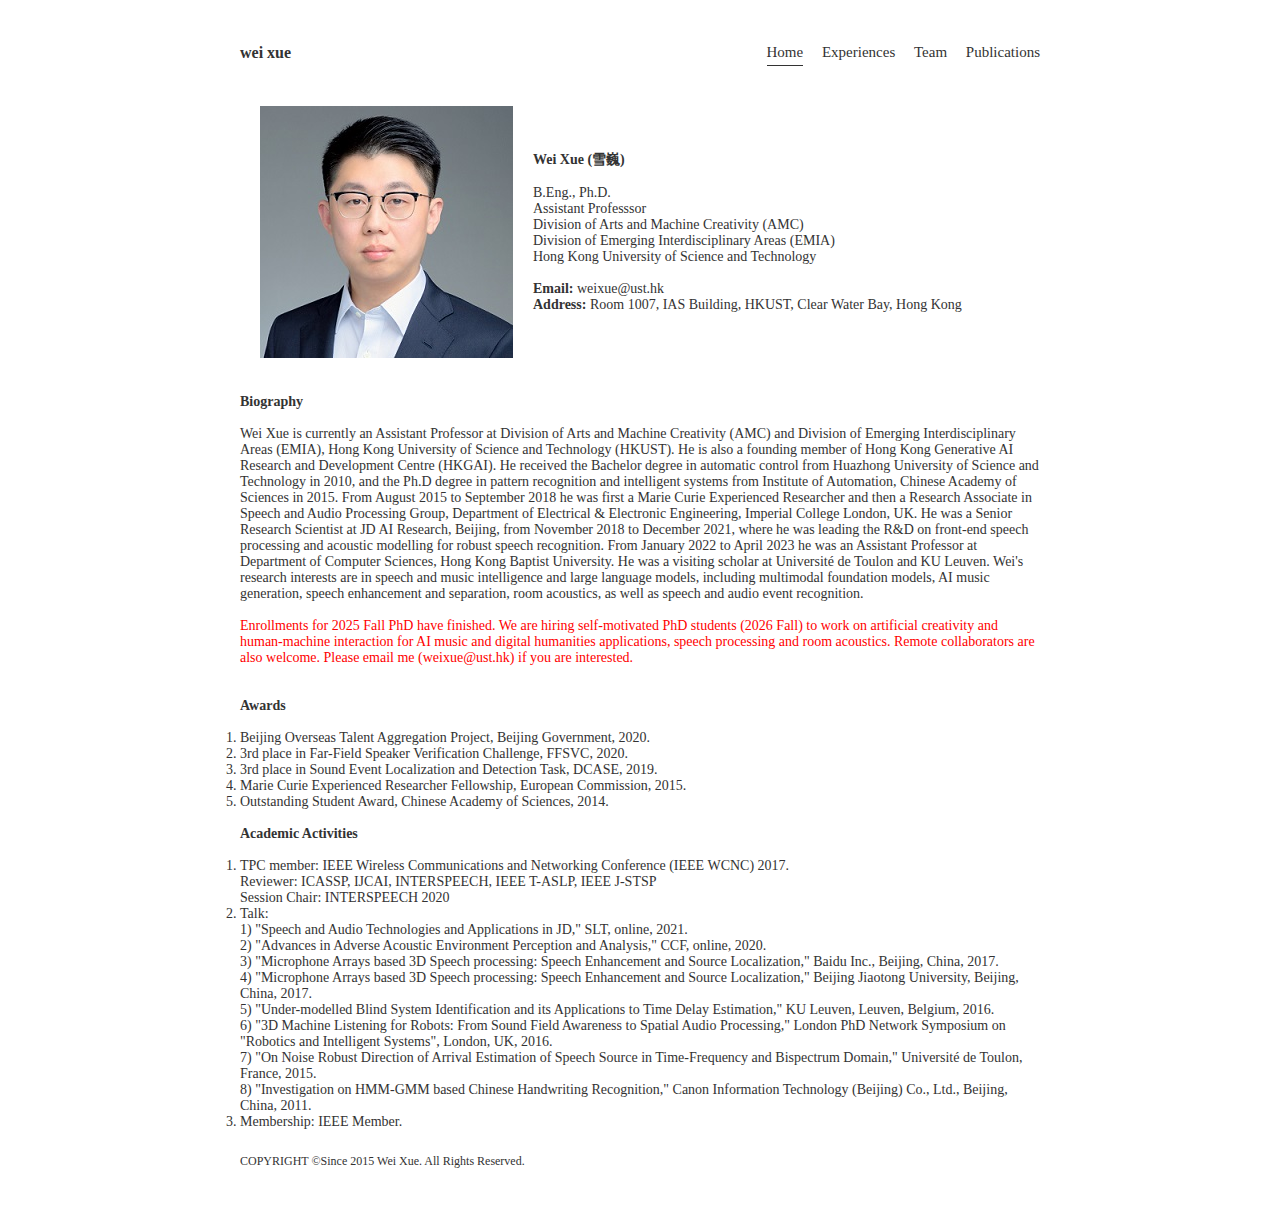
<file: index.htm>
﻿<!doctype html>
<!--[if lt IE 7 ]> <html lang="en" class="no-js ie6"> <![endif]-->
<!--[if IE 7 ]>  	<html lang="en" class="no-js ie7"> <![endif]-->
<!--[if IE 8 ]>  	<html lang="en" class="no-js ie8"> <![endif]-->
<!--[if IE 9 ]>  	<html lang="en" class="no-js ie9"> <![endif]-->
<!--[if (gt IE 9)|!(IE)]><!--><html lang="en" class="no-js">
<!--<![endif]-->
<head>
		<meta charset="utf-8" />
	<meta http-equiv="X-UA-Compatible" content="IE=edge,chrome=1" />

	
	<meta name="keywords" content="" />
	<meta name="description" content="" />
	<meta name="author" content="Little Red Letter" />
	<meta name="copyright" content="2015" />
	<meta name="rating" content="General" />
	<meta name="viewport" content="width=device-width; initial-scale=1.0; maximum-scale=1.0; user-scalable=0;">	
	
	
	<title>Home | Wei Xue</title>
	
	<link rel="stylesheet" href="jquery.fancybox.css" tppabs="http://www.wei-xue.com/assets/scripts/fancybox/jquery.fancybox.css" />

	<link rel="stylesheet" href="wxue.css" tppabs="http://www.wei-xue.com/assets/css/wxue.css" />
	<!--[if IE ]><link rel="stylesheet" href="ie.css" tppabs="http://www.wei-xue.com/assets/css/ie.css" /><![endif]-->

	<link rel="shortcut icon" href="http://www.wei-xue.com/assets/img/favicon.ico">
	<link rel="apple-touch-icon-precomposed" href="http://www.wei-xue.com/assets/img/apple-touch-icon.png">

	<script src="modernizr.custom.js" tppabs="http://www.wei-xue.com/assets/scripts/lib/modernizr.custom.js"></script></head>
<body>


	<!-- Google Tag Manager -->
	<noscript><iframe src="//www.googletagmanager.com/ns.html?id=GTM-MVPJJG"
	height="0" width="0" style="display:none;visibility:hidden"></iframe></noscript>
	<script>(function(w,d,s,l,i){w[l]=w[l]||[];w[l].push({'gtm.start':
	new Date().getTime(),event:'gtm.js'});var f=d.getElementsByTagName(s)[0],
	j=d.createElement(s),dl=l!='dataLayer'?'&l='+l:'';j.async=true;j.src=
	'//www.googletagmanager.com/gtm.js?id='+i+dl;f.parentNode.insertBefore(j,f);
	})(window,document,'script','dataLayer','GTM-MVPJJG');</script>
	<!-- End Google Tag Manager -->

	<div id="container">

		<header id="header" class="clear">
			<h1 id="title"><a href="index.htm" tppabs="http://www.wei-xue.com/" title="Wei Xue">Wei Xue</a></h1>
			<nav id="nav" class="nav">
				<ul>
					<li><a href="index.htm" tppabs="http://www.wei-xue.com/" class="on">Home</a></li>
					<li><a href="index-0.htm" tppabs="http://www.wei-xue.com/experiences/" class="">Experiences</a></li>
					<li><a href="index-team.htm" tppabs="http://www.wei-xue.com/team/" class="">Team</a></li>
					<!-- <li><a href="index-1.htm" tppabs="http://www.wei-xue.com/publications/" class="">Publications</a></li> -->
					<li><a href="https://scholar.google.com/citations?view_op=list_works&hl=en&hl=en&user=77lSoywAAAAJ&sortby=pubdate" tppabs="http://www.wei-xue.com/publications/" class="">Publications</a></li>

					<!-- <li><a href="index-2.htm" tppabs="http://www.wei-xue.com/resources/" class="">Resources</a></li> -->
					<!-- <li><a href="index-3.htm" tppabs="http://www.wei-xue.com/contact/" class="">Contact</a></li> -->
				</ul>
			</nav>
		</header>
<!-- //End: Header -->


		<div id="main">
			<div class="container">
				<div class="image">
				  <img src="IMG_28512.jpg">
				</div>
				<div class="text-box">
					<h1>Wei Xue (雪巍)</h1><br>
					B.Eng., Ph.D. <br>
					Assistant Professsor <br>
					Division of Arts and Machine Creativity (AMC) <br>
					Division of Emerging Interdisciplinary Areas (EMIA) <br>
					Hong Kong University of Science and Technology <br><br>
					<strong>Email:</strong> weixue@ust.hk <br>
					<strong>Address:</strong> Room 1007, IAS Building, HKUST, Clear Water Bay, Hong Kong<br>
				</div>
			  </div>
		
<br>

<h1>Biography</h1>
<br>
Wei Xue is currently an Assistant Professor at Division of Arts and Machine Creativity (AMC) and Division of Emerging Interdisciplinary Areas (EMIA), Hong Kong University of Science and Technology (HKUST). He is also a founding member of Hong Kong Generative AI Research and Development Centre (HKGAI). He received the Bachelor degree in automatic control from Huazhong University of Science and Technology in 2010, and the Ph.D degree in pattern recognition and intelligent systems from Institute of Automation, Chinese Academy of Sciences in 2015. From August 2015 to September 2018 he was first a Marie Curie Experienced Researcher and then a Research Associate in Speech and Audio Processing Group, Department of Electrical & Electronic Engineering, Imperial College London, UK. He was a Senior Research Scientist at JD AI Research, Beijing, from November 2018 to December 2021, where he was leading the R&D on front-end speech processing and acoustic modelling for robust speech recognition. From January 2022 to April 2023 he was an Assistant Professor at Department of Computer Sciences, Hong Kong Baptist University. He was a visiting scholar at Université de Toulon and KU Leuven. Wei's research interests are in speech and music intelligence and large language models, including multimodal foundation models, AI music generation, speech enhancement and separation, room acoustics, as well as speech and audio event recognition. 
<!-- He is now leading the research on audio foundation models in the key projects of art tech and generative AI in Hong Kong. -->
<br><br>


<!-- <s><font color="red"> Enrollments for 2025 Fall PhD have finished. We are hiring self-motivated PhD students (2026 Fall) to work on artificial creativity and human-machine interaction for AI music and digital humanities applications, speech processing and room acoustics. Remote collaborators are also welcome. Please email me (weixue@ust.hk) if you are interested.</font></s> -->
<font color="red"> Enrollments for 2025 Fall PhD have finished. We are hiring self-motivated PhD students (2026 Fall) to work on artificial creativity and human-machine interaction for AI music and digital humanities applications, speech processing and room acoustics. Remote collaborators are also welcome. Please email me (weixue@ust.hk) if you are interested.</font>
<!-- <font color="red"> We are hiring self-motivated PhD students (2026 Fall) and RAs (anytime) to work on l language large models. Strong publications or industry working experiences on text LLMs are required. Remote collaborators are also welcome. Please email me (weixue@ust.hk) if you are interested. Due to the large amount of emails, I may not be able to reply to all of them. I apologize for any inconvenience this may cause.</font> -->
<br><br>
<!-- Due to the large amount of emails, I may not be able to reply to all of them. I apologize for any inconvenience this may cause. The PhD/RA vacancies for 2024Fall and 2025 Spring/Fall enrollments have been provisionally filled. Postdoc and Algorithm Engineer positions are still open.<br><br> -->
<!-- <br><br> -->


<br>
<h1>Awards</h1>
<ol>
<br><li>
Beijing Overseas Talent Aggregation Project, Beijing Government, 2020.
<br><li>
3rd place in Far-Field Speaker Verification Challenge, FFSVC, 2020.
<br><li>
3rd place in Sound Event Localization and Detection Task, DCASE, 2019.
<br><li>
Marie Curie Experienced Researcher Fellowship, European Commission, 2015.
<br><li>
Outstanding Student Award, Chinese Academy of Sciences, 2014.
<!-- <br><li>
ISCA Student Travel Grant for InterSpeech2013, International Speech Communication Association, 2013.
<br><li>
Outstanding Graduate Award, HuaZhong University of Science and Technology, 2010.
<br><li>
Undergraduate Research Award, HuaZhong University of Science and Technology, 2009. -->
</ol>
<br>
<h1>Academic Activities</h1>
<ol>
<br><li>
TPC member: IEEE Wireless Communications and Networking Conference (IEEE WCNC) 2017.<br>
Reviewer:  ICASSP, IJCAI, INTERSPEECH, IEEE T-ASLP, IEEE J-STSP<br>
Session Chair: INTERSPEECH 2020
<br><li>
Talk: <br>
1) "Speech and Audio Technologies and Applications in JD," SLT, online, 2021.<br>
2) "Advances in Adverse Acoustic Environment Perception and Analysis," CCF, online, 2020.<br>
3) "Microphone Arrays based 3D Speech processing: Speech Enhancement and Source Localization," Baidu Inc., Beijing, China, 2017.<br>
4) "Microphone Arrays based 3D Speech processing: Speech Enhancement and Source Localization," Beijing Jiaotong University, Beijing, China, 2017.<br>
5) "Under-modelled Blind System Identification and its Applications to Time Delay Estimation," KU Leuven, Leuven, Belgium, 2016.<br>
6) "3D Machine Listening for Robots: From Sound Field Awareness to Spatial Audio Processing," London PhD Network Symposium on "Robotics and Intelligent Systems", London, UK, 2016.<br>
7) "On Noise Robust Direction of Arrival Estimation of Speech Source in Time-Frequency and Bispectrum Domain," Université de Toulon, France, 2015.<br>
8) "Investigation on HMM-GMM based Chinese Handwriting Recognition," Canon Information Technology (Beijing) Co., Ltd., Beijing, China, 2011. <br>
<li>
Membership: IEEE Member. 
		</div>
		<!-- //End: Main -->
		<div id="push-footer"></div>
	</div>
	<!-- //End: Container -->
	<footer id="footer" class="clear">
		<p>COPYRIGHT &copy;Since 2015 Wei Xue. All Rights Reserved.</p>
	</footer>
	<!-- //End: Footer -->
	
	<script src="jquery.min.js" tppabs="https://ajax.googleapis.com/ajax/libs/jquery/1.8.2/jquery.min.js"></script>

	<script type="text/javascript">
	if (typeof jQuery == 'undefined') {
		document.write(unescape("%3Cscript src='jquery.js'/*tpa=http://www.wei-xue.com/assets/scripts/lib/jquery.js*/%3E%3C/script%3E"));
	}
	</script>

	<script src="jquery.flexslider-min.js" tppabs="http://www.wei-xue.com/assets/scripts/lib/flexslider/jquery.flexslider-min.js"></script>

	<script src="script.js" tppabs="http://www.wei-xue.com/assets/scripts/script.js"></script>

	<div class="container">
		<div class="clustrmaps-widget" id="clustrmaps-widget">
			<script type="text/javascript" id="clustrmaps" src="//clustrmaps.com/map_v2.js?d=y59NNQvpzu3KviGJynTHVk3UQwbXq9XK_8s1i4Lxr6M&cl=ffffff&w=a"></script>
		</div>
	</div>

</body>
</html>
</file>
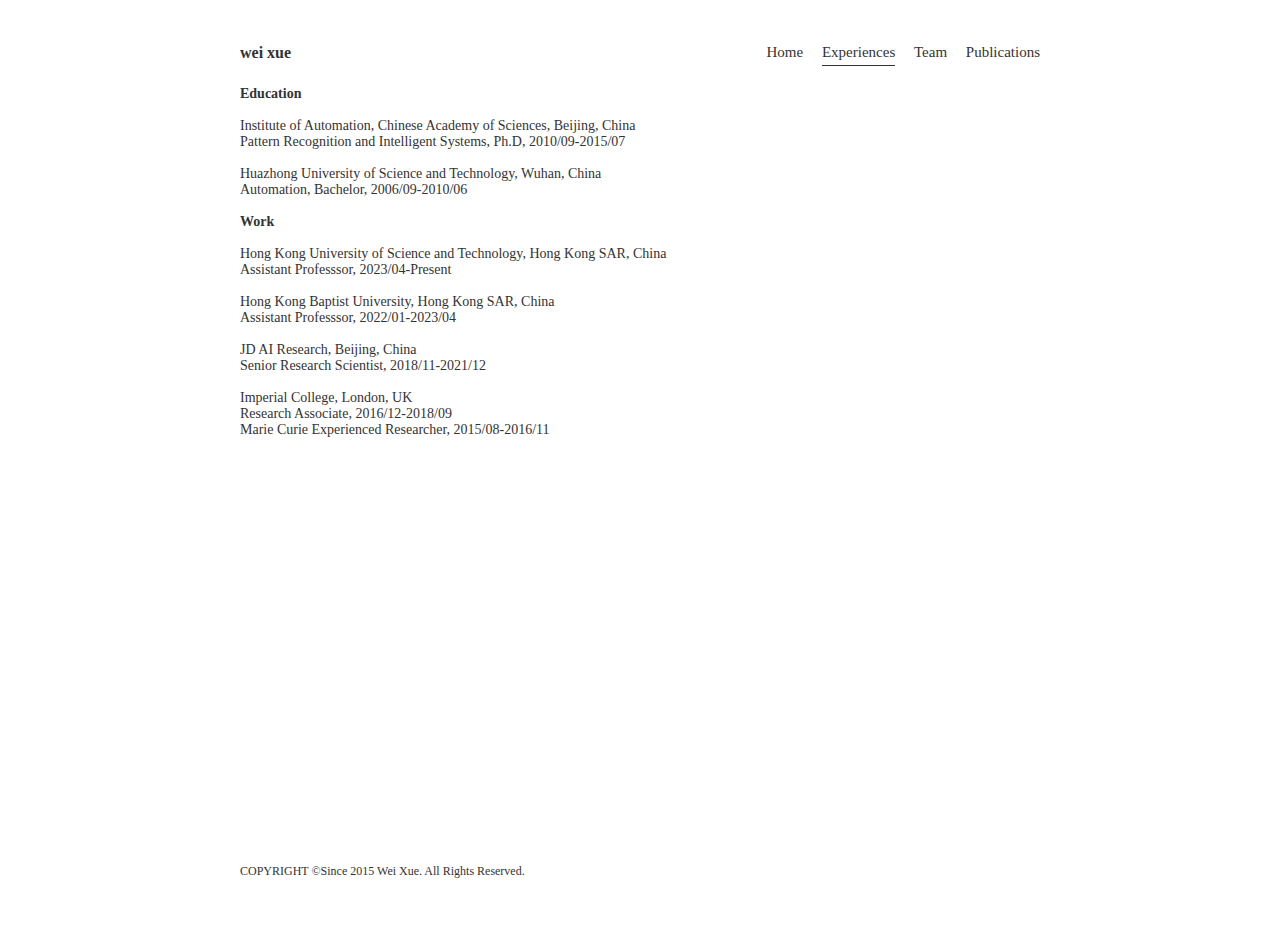
<file: index-0.htm>
<!doctype html>
<!--[if lt IE 7 ]> <html lang="en" class="no-js ie6"> <![endif]-->
<!--[if IE 7 ]>  	<html lang="en" class="no-js ie7"> <![endif]-->
<!--[if IE 8 ]>  	<html lang="en" class="no-js ie8"> <![endif]-->
<!--[if IE 9 ]>  	<html lang="en" class="no-js ie9"> <![endif]-->
<!--[if (gt IE 9)|!(IE)]><!--><html lang="en" class="no-js">
<!--<![endif]-->
<head>
		<meta charset="utf-8" />
	<meta http-equiv="X-UA-Compatible" content="IE=edge,chrome=1" />

	
	<meta name="keywords" content="" />
	<meta name="description" content="" />
	<meta name="author" content="Wei Xue" />
	<meta name="copyright" content="2015" />
	<meta name="rating" content="General" />
	<meta name="viewport" content="width=device-width; initial-scale=1.0; maximum-scale=1.0; user-scalable=0;">	
	
	
	<title>Experiences | Wei Xue</title>
	
	<link rel="stylesheet" href="jquery.fancybox.css" tppabs="http://www.wei-xue.com/assets/scripts/fancybox/jquery.fancybox.css" />

	<link rel="stylesheet" href="wxue.css" tppabs="http://www.wei-xue.com/assets/css/wxue.css" />
	<!--[if IE ]><link rel="stylesheet" href="ie.css" tppabs="http://www.wei-xue.com/assets/css/ie.css" /><![endif]-->

	<link rel="shortcut icon" href="http://www.wei-xue.com/assets/img/favicon.ico">
	<link rel="apple-touch-icon-precomposed" href="http://www.wei-xue.com/assets/img/apple-touch-icon.png">

	<script src="modernizr.custom.js" tppabs="http://www.wei-xue.com/assets/scripts/lib/modernizr.custom.js"></script></head>
<body>

	<!-- Google Tag Manager -->
	<noscript><iframe src="//www.googletagmanager.com/ns.html?id=GTM-MVPJJG"
	height="0" width="0" style="display:none;visibility:hidden"></iframe></noscript>
	<script>(function(w,d,s,l,i){w[l]=w[l]||[];w[l].push({'gtm.start':
	new Date().getTime(),event:'gtm.js'});var f=d.getElementsByTagName(s)[0],
	j=d.createElement(s),dl=l!='dataLayer'?'&l='+l:'';j.async=true;j.src=
	'//www.googletagmanager.com/gtm.js?id='+i+dl;f.parentNode.insertBefore(j,f);
	})(window,document,'script','dataLayer','GTM-MVPJJG');</script>
	<!-- End Google Tag Manager -->

	<div id="container">

		<header id="header" class="clear">
			<h1 id="title"><a href="index.htm" tppabs="http://www.wei-xue.com/" title="Wei Xue">Wei Xue</a></h1>
			<nav id="nav" class="nav">
				<ul>
					<li><a href="index.htm" tppabs="http://www.wei-xue.com/" class="">Home</a></li>
					<li><a href="index-0.htm" tppabs="http://www.wei-xue.com/experiences/" class="on">Experiences</a></li>
					<li><a href="index-team.htm" tppabs="http://www.wei-xue.com/team/" class="">Team</a></li>
					<!-- <li><a href="index-1.htm" tppabs="http://www.wei-xue.com/publications/" class="">Publications</a></li> -->
					<li><a href="https://scholar.google.com/citations?view_op=list_works&hl=en&hl=en&user=77lSoywAAAAJ&sortby=pubdate" tppabs="http://www.wei-xue.com/publications/" class="">Publications</a></li>

					<!-- <li><a href="index-2.htm" tppabs="http://www.wei-xue.com/resources/" class="">Resources</a></li> -->
					<!-- <li><a href="index-3.htm" tppabs="http://www.wei-xue.com/contact/" class="">Contact</a></li> -->
				</ul>
			</nav>
		</header>
		<!-- //End: Header -->

		<div id="main">
			<h1>Education</h1>
<br>
Institute of Automation, Chinese Academy of Sciences, Beijing, China<br>
Pattern Recognition and Intelligent Systems, Ph.D, 2010/09-2015/07
<br>
<br>
Huazhong University of Science and Technology, Wuhan, China<br>
Automation, Bachelor, 2006/09-2010/06
<br>
<br>
<h1>Work</h1><br>
Hong Kong University of Science and Technology, Hong Kong SAR, China<br>
Assistant Professsor, 2023/04-Present<br><br>
Hong Kong Baptist University, Hong Kong SAR, China<br>
Assistant Professsor, 2022/01-2023/04<br><br>
JD AI Research, Beijing, China<br>
Senior Research Scientist, 2018/11-2021/12<br><br>
Imperial College, London, UK<br>
Research Associate, 2016/12-2018/09<br>
<!-- Imperial College, London, UK<br> -->
Marie Curie Experienced Researcher, 2015/08-2016/11<br>
</div>
		<!-- //End: Main -->

		<div id="push-footer"></div>
	</div>
	<!-- //End: Container -->
	<footer id="footer" class="clear">
		<p>COPYRIGHT &copy;Since 2015 Wei Xue. All Rights Reserved.</p>
	</footer>
	<!-- //End: Footer -->
	
	<script src="jquery.min.js" tppabs="https://ajax.googleapis.com/ajax/libs/jquery/1.8.2/jquery.min.js"></script>

	<script type="text/javascript">
	if (typeof jQuery == 'undefined') {
		document.write(unescape("%3Cscript src='jquery.js'/*tpa=http://www.wei-xue.com/assets/scripts/lib/jquery.js*/%3E%3C/script%3E"));
	}
	</script>

	
	<script src="script.js" tppabs="http://www.wei-xue.com/assets/scripts/script.js"></script>

	<div class="container">
		<div class="clustrmaps-widget" id="clustrmaps-widget">
			<script type="text/javascript" id="clustrmaps" src="//clustrmaps.com/map_v2.js?d=y59NNQvpzu3KviGJynTHVk3UQwbXq9XK_8s1i4Lxr6M&cl=ffffff&w=a"></script>
		</div>
	</div>
</body>
</html>
</file>
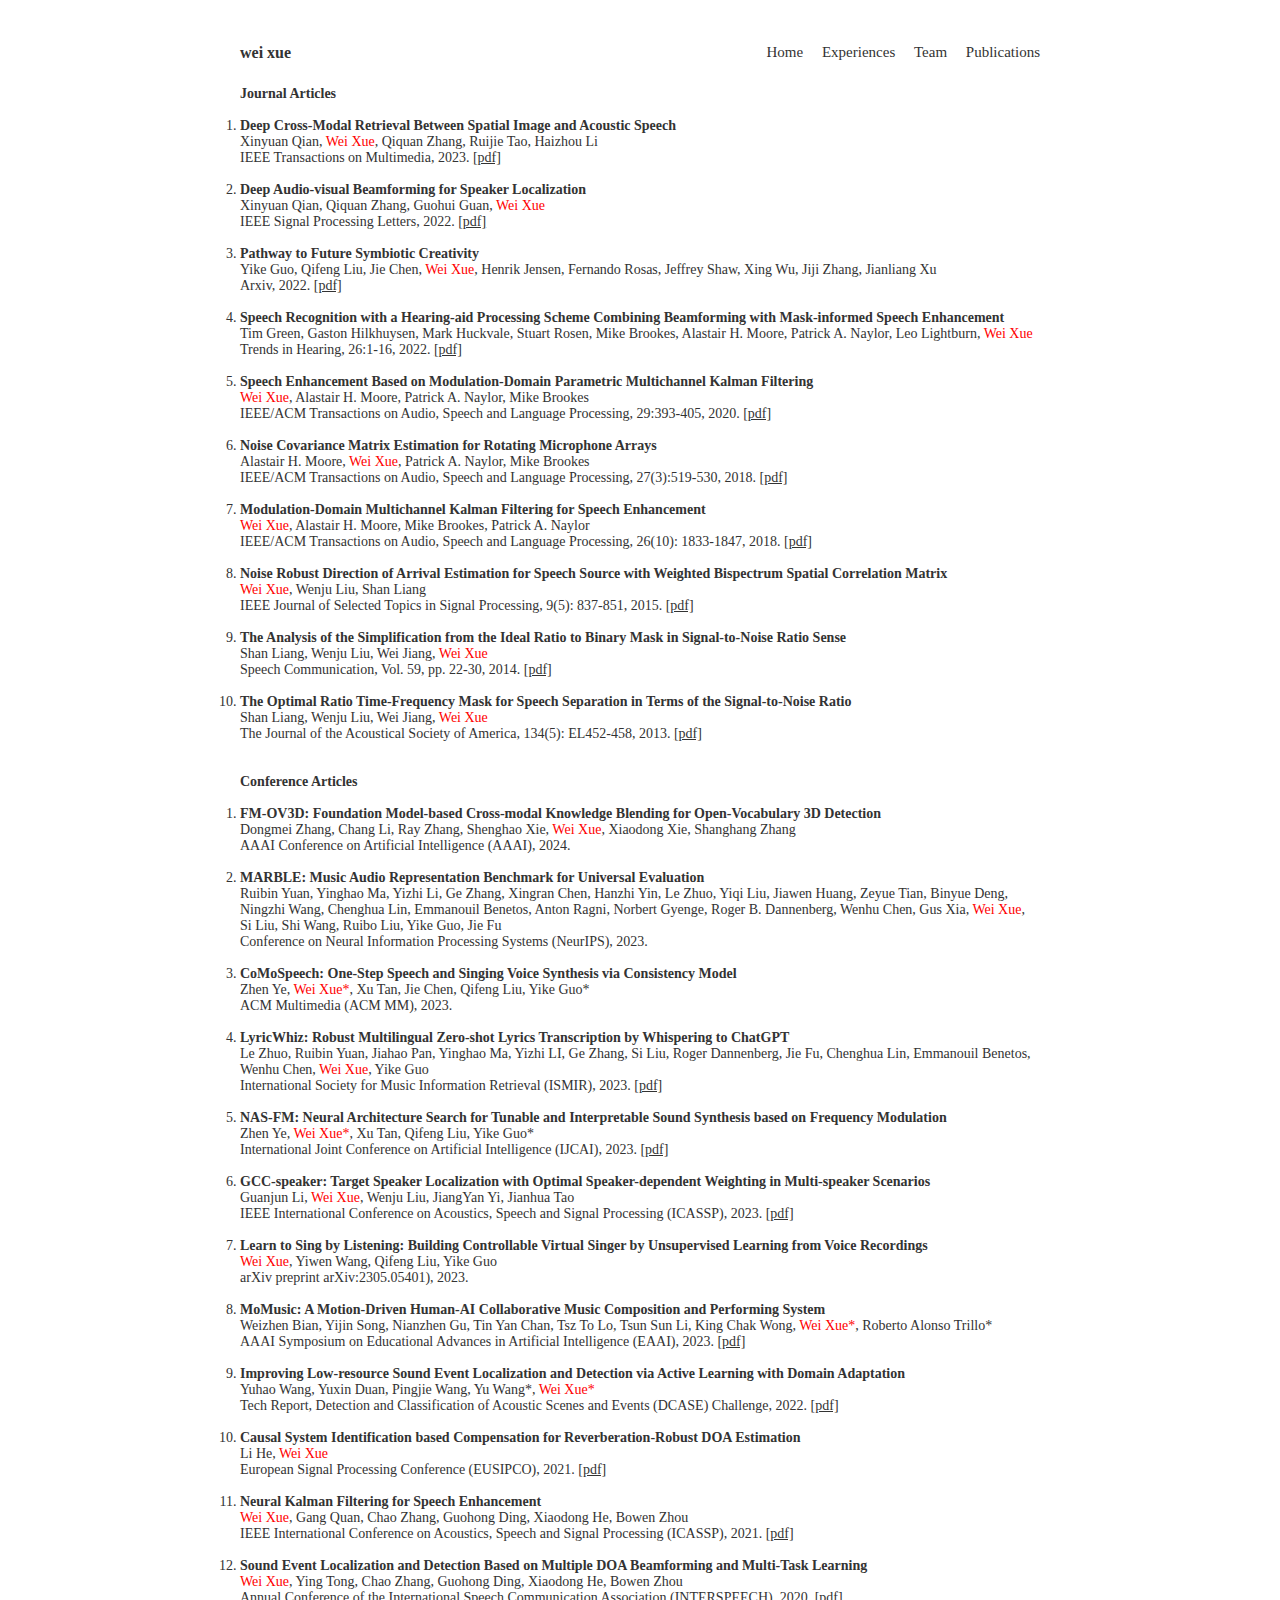
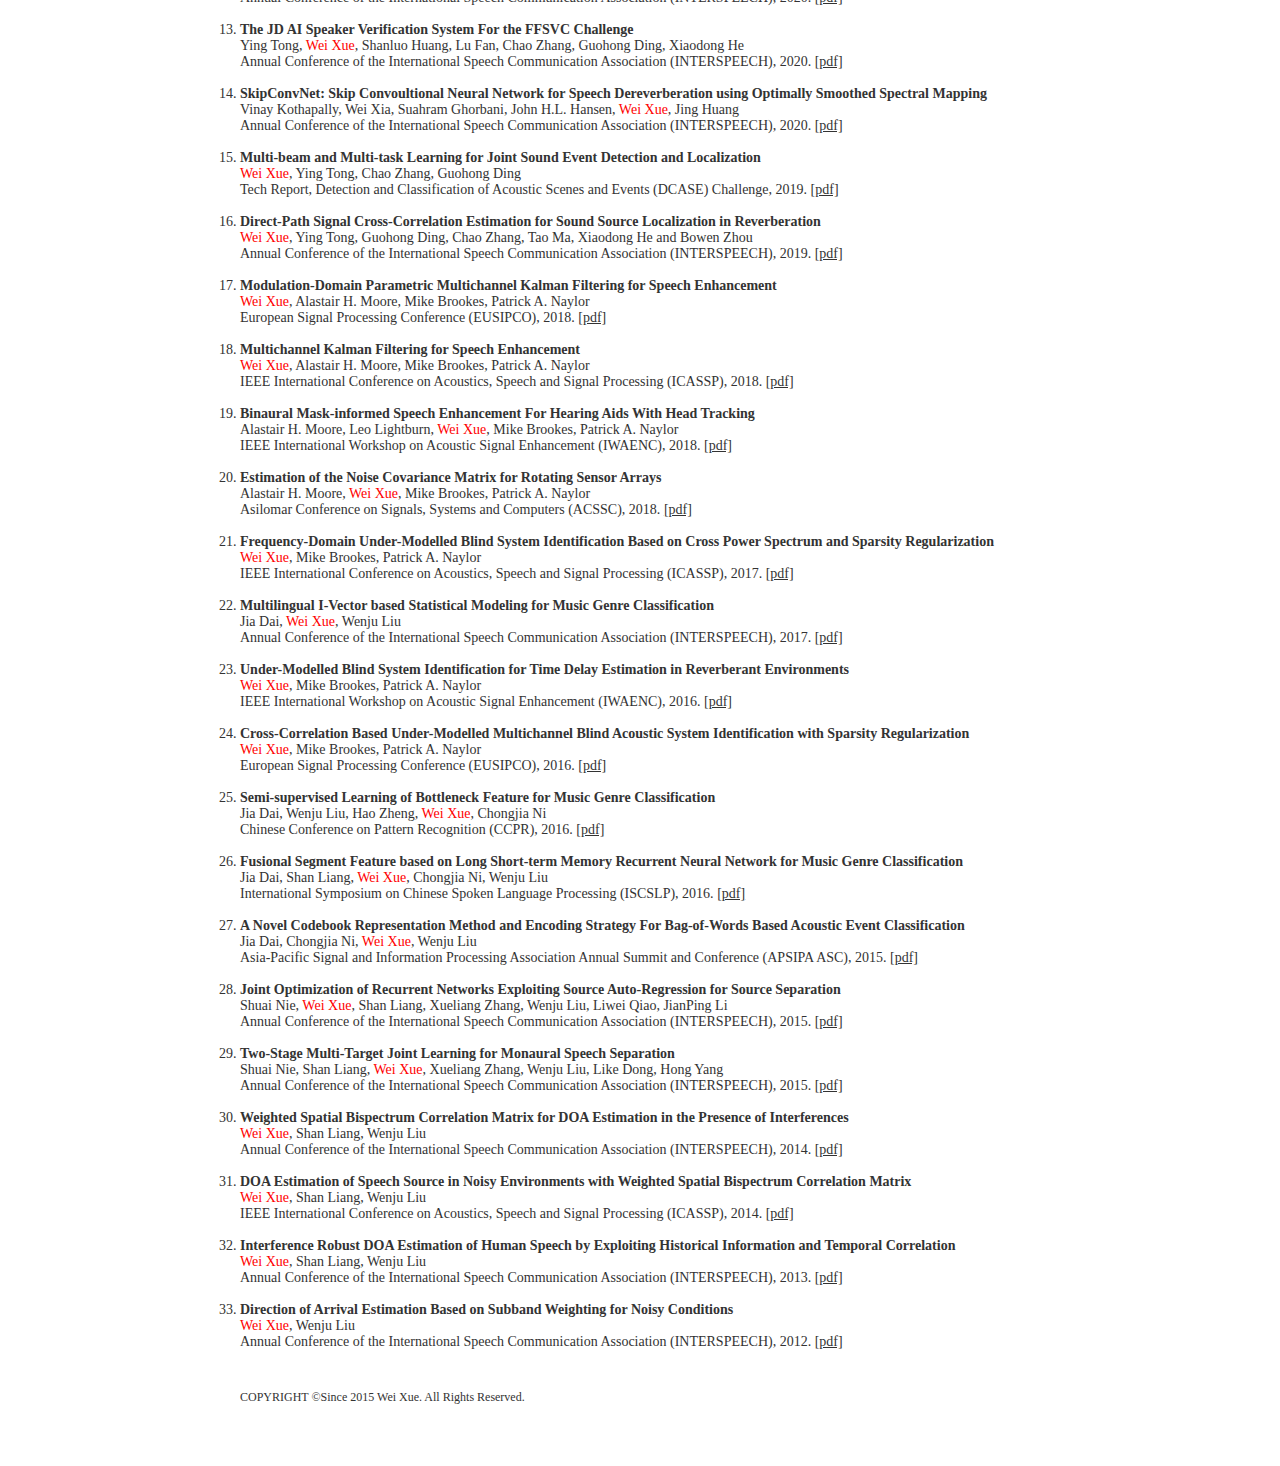
<file: index-1.htm>
<!doctype html>
<!--[if lt IE 7 ]> <html lang="en" class="no-js ie6"> <![endif]-->
<!--[if IE 7 ]>  	<html lang="en" class="no-js ie7"> <![endif]-->
<!--[if IE 8 ]>  	<html lang="en" class="no-js ie8"> <![endif]-->
<!--[if IE 9 ]>  	<html lang="en" class="no-js ie9"> <![endif]-->
<!--[if (gt IE 9)|!(IE)]><!--><html lang="en" class="no-js">
<!--<![endif]-->
<head>
		<meta charset="utf-8" />
	<meta http-equiv="X-UA-Compatible" content="IE=edge,chrome=1" />


	<meta name="keywords" content="" />
	<meta name="description" content="" />
	<meta name="author" content="Wei Xue" />
	<meta name="copyright" content="2015" />
	<meta name="rating" content="General" />
	<meta name="viewport" content="width=device-width; initial-scale=1.0; maximum-scale=1.0; user-scalable=0;">


	<title>Publications | Wei Xue</title>

	<link rel="stylesheet" href="jquery.fancybox.css" tppabs="http://www.wei-xue.com/assets/scripts/fancybox/jquery.fancybox.css" />

	<link rel="stylesheet" href="wxue.css" tppabs="http://www.wei-xue.com/assets/css/wxue.css" />
	<!--[if IE ]><link rel="stylesheet" href="ie.css" tppabs="http://www.wei-xue.com/assets/css/ie.css" /><![endif]-->

	<link rel="shortcut icon" href="http://www.wei-xue.com/assets/img/favicon.ico">
	<link rel="apple-touch-icon-precomposed" href="http://www.wei-xue.com/assets/img/apple-touch-icon.png">

	<script src="modernizr.custom.js" tppabs="http://www.wei-xue.com/assets/scripts/lib/modernizr.custom.js"></script></head>
<body>
	<!-- Google Tag Manager -->
	<noscript><iframe src="//www.googletagmanager.com/ns.html?id=GTM-MVPJJG"
	height="0" width="0" style="display:none;visibility:hidden"></iframe></noscript>
	<script>(function(w,d,s,l,i){w[l]=w[l]||[];w[l].push({'gtm.start':
	new Date().getTime(),event:'gtm.js'});var f=d.getElementsByTagName(s)[0],
	j=d.createElement(s),dl=l!='dataLayer'?'&l='+l:'';j.async=true;j.src=
	'//www.googletagmanager.com/gtm.js?id='+i+dl;f.parentNode.insertBefore(j,f);
	})(window,document,'script','dataLayer','GTM-MVPJJG');</script>
	<!-- End Google Tag Manager -->

	<div id="container">

		<header id="header" class="clear">
			<h1 id="title"><a href="index.htm" tppabs="http://www.wei-xue.com/" title="Wei Xue">Wei Xue</a></h1>
			<nav id="nav" class="nav">
				<ul>
					<li><a href="index.htm" tppabs="http://www.wei-xue.com/" class="">Home</a></li>
					<li><a href="index-0.htm" tppabs="http://www.wei-xue.com/experiences/" class="">Experiences</a></li>
					<li><a href="index-team.htm" tppabs="http://www.wei-xue.com/team/" class="">Team</a></li>
					<!-- <li><a href="index-1.htm" tppabs="http://www.wei-xue.com/publications/" class="on">Publications</a></li> -->
					<li><a href="https://scholar.google.com/citations?view_op=list_works&hl=en&hl=en&user=77lSoywAAAAJ&sortby=pubdate" tppabs="http://www.wei-xue.com/publications/" class="">Publications</a></li>

					<!-- <li><a href="index-2.htm" tppabs="http://www.wei-xue.com/resources/" class="">Resources</a></li> -->
					<!-- <li><a href="index-3.htm" tppabs="http://www.wei-xue.com/contact/" class="">Contact</a></li> -->
				</ul>
			</nav>
		</header>
		<!-- //End: Header -->

		<div id="main">
			<h1>Journal Articles</h1>
			<ol>
<br>

<b><li>Deep Cross-Modal Retrieval Between Spatial Image and Acoustic Speech</b><br>
	Xinyuan Qian, <font color="red">Wei Xue</font>, Qiquan Zhang, Ruijie Tao, Haizhou Li <br>
	IEEE Transactions on Multimedia, 2023. <a href="https://ieeexplore.ieee.org/abstract/document/10285477/" target="_blank"> [pdf]</a><br>
	<br>

	
<b><li>Deep Audio-visual Beamforming for Speaker Localization</b><br>
Xinyuan Qian, Qiquan Zhang,  Guohui Guan, <font color="red">Wei Xue</font><br>
IEEE Signal Processing Letters, 2022. <a href="http://www.wei-xue.com/papers/SPL22_XYQian.pdf" target="_blank"> [pdf]</a><br>
<br>

<b><li>Pathway to Future Symbiotic Creativity</b><br>
Yike Guo, Qifeng Liu, Jie Chen, <font color="red">Wei Xue</font>, Henrik Jensen, Fernando Rosas, Jeffrey Shaw, Xing Wu, Jiji Zhang, Jianliang Xu<br>
Arxiv, 2022. <a href="https://arxiv.org/pdf/2209.02388" target="_blank">[pdf]</a><br><br>

<b><li>Speech Recognition with a Hearing-aid Processing Scheme Combining Beamforming with Mask-informed Speech Enhancement</b><br>
Tim Green, Gaston Hilkhuysen, Mark Huckvale, Stuart Rosen, Mike Brookes, Alastair H. Moore, Patrick A. Naylor, Leo Lightburn, <font color="red">Wei Xue</font><br>
Trends in Hearing, 26:1-16, 2022. <a href="http://www.wei-xue.com/papers/tim2021.pdf" target="_blank">[pdf]</a><br>
<br>
<b><li>Speech Enhancement Based on Modulation-Domain Parametric Multichannel Kalman Filtering</b><br>
<font color="red">Wei Xue</font>, Alastair H. Moore, Patrick A. Naylor, Mike Brookes<br>
IEEE/ACM Transactions on Audio, Speech and Language Processing, 29:393-405, 2020. <a href="http://www.wei-xue.com/papers/taslp_20.pdf" target="_blank">[pdf]</a><br>
<br>
<b><li> Noise Covariance Matrix Estimation for Rotating Microphone Arrays</b><br>
Alastair H. Moore, <font color="red">Wei Xue</font>, Patrick A. Naylor, Mike Brookes<br>
IEEE/ACM Transactions on Audio, Speech and Language Processing, 27(3):519-530, 2018. <a href="http://www.wei-xue.com/papers/moore2018a.pdf" target="_blank">[pdf]</a><br>
<br>
<b><li> Modulation-Domain Multichannel Kalman Filtering for Speech Enhancement</b><br>
<font color="red">Wei Xue</font>, Alastair H. Moore, Mike Brookes, Patrick A. Naylor<br>
IEEE/ACM Transactions on Audio, Speech and Language Processing, 26(10): 1833-1847, 2018. <a href="http://www.wei-xue.com/papers/taslp_18.pdf" target="_blank">[pdf]</a><br>
<br>
<b><li> Noise Robust Direction of Arrival Estimation for Speech Source with Weighted Bispectrum Spatial Correlation Matrix</b><br>
<font color="red">Wei Xue</font>, Wenju Liu, Shan Liang<br>
IEEE Journal of Selected Topics in Signal Processing, 9(5): 837-851, 2015. <a href="http://www.wei-xue.com/papers/JSTSP_WXue.pdf" target="_blank">[pdf]</a><br>
<br>
<b><li> The Analysis of the Simplification from the Ideal Ratio to Binary Mask in Signal-to-Noise Ratio Sense</b><br>
Shan Liang, Wenju Liu, Wei Jiang, <font color="red">Wei Xue</font><br>
Speech Communication, Vol. 59, pp. 22-30, 2014. <a href="http://www.wei-xue.com/papers/SC_SLiang14.pdf" target="_blank">[pdf]</a><br>
<br>
<b><li> The Optimal Ratio Time-Frequency Mask for Speech Separation in Terms of the Signal-to-Noise Ratio</b><br>
Shan Liang, Wenju Liu, Wei Jiang, <font color="red">Wei Xue</font><br>
The Journal of the Acoustical Society of America, 134(5): EL452-458, 2013. <a href="http://www.wei-xue.com/papers/JASA_liang_13.pdf" target="_blank">[pdf]</a><br>
</ol>
<br>
<br>
<h1>Conference Articles</h1>
<ol>
<br>

<!-- <b><li>ViDA: Homeostatic Visual Domain Adapter for Continual Test Time Adaptation</b><br>
	Jiaming Liu, Senqiao Yang, Peidong Jia, Renrui Zhang, Ming Lu, Yandong Guo, <font color="red">Wei Xue</font>, Shanghang Zhang<br>
	Under Review, 2023.<br><br>

<b><li>Chateval: Towards better llm-based evaluators through multi-agent debate</b><br>
	Chi-Min Chan, Weize Chen, Yusheng Su, Jianxuan Yu, <font color="red">Wei Xue</font>, Shanghang Zhang, Jie Fu, Zhiyuan Liu<br>
	Under Review, 2023.<br><br>

<b><li>Continual Learning with Dirichlet Generative-based Rehearsal</b><br>
	Min Zeng, <font color="red">Wei Xue</font>, Qifeng Liu, Yike Guo<br>
	Under Review, 2023.<br><br>

<b><li>Weakly-Supervised Emotion Transition Learning for Diverse 3D Co-speech Gesture Generation</b><br>
	Xingqun Qi, Jiahao Pan, Peng Li, Ruibin Yuan, Xiaowei Chi, Mengfei Li, Wenhan Luo, <font color="red">Wei Xue</font>, Shanghang Zhang, Qifeng Liu, Yike Guo<br>
	Under Review, 2023.<br><br> -->

<b><li>FM-OV3D: Foundation Model-based Cross-modal Knowledge Blending for Open-Vocabulary 3D Detection</b><br>
	Dongmei Zhang, Chang Li, Ray Zhang, Shenghao Xie, <font color="red">Wei Xue</font>, Xiaodong Xie, Shanghang Zhang<br>
	AAAI Conference on Artificial Intelligence (AAAI), 2024.<br><br>

<b><li>MARBLE: Music Audio Representation Benchmark for Universal Evaluation</b><br>
	Ruibin Yuan, Yinghao Ma, Yizhi Li, Ge Zhang, Xingran Chen, Hanzhi Yin, Le Zhuo, Yiqi Liu, Jiawen Huang, Zeyue Tian, Binyue Deng, Ningzhi Wang, Chenghua Lin, Emmanouil Benetos, Anton Ragni, Norbert Gyenge, Roger B. Dannenberg, Wenhu Chen, Gus Xia, <font color="red">Wei Xue</font>, Si Liu, Shi Wang, Ruibo Liu, Yike Guo, Jie Fu<br>
	Conference on Neural Information Processing Systems (NeurIPS), 2023.<br><br>

<b><li>CoMoSpeech: One-Step Speech and Singing Voice Synthesis via Consistency Model</b><br>
	Zhen Ye, <font color="red">Wei Xue*</font>, Xu Tan, Jie Chen, Qifeng Liu, Yike Guo*<br>
	ACM Multimedia (ACM MM), 2023.<br><br>

<b><li>LyricWhiz: Robust Multilingual Zero-shot Lyrics Transcription by Whispering to ChatGPT</b><br>
	Le Zhuo, Ruibin Yuan, Jiahao Pan, Yinghao Ma, Yizhi LI, Ge Zhang, Si Liu, Roger Dannenberg, Jie Fu, Chenghua Lin, Emmanouil Benetos, Wenhu Chen, <font color="red">Wei Xue</font>, Yike Guo<br>
	International Society for Music Information Retrieval (ISMIR), 2023. <a href="https://arxiv.org/pdf/2306.17103" target="_blank">[pdf]</a><br><br>

<b><li>NAS-FM: Neural Architecture Search for Tunable and Interpretable Sound Synthesis based on Frequency Modulation</b><br>
Zhen Ye, <font color="red">Wei Xue*</font>, Xu Tan, Qifeng Liu, Yike Guo*<br>
International Joint Conference on Artificial Intelligence (IJCAI), 2023. <a href="https://arxiv.org/pdf/2305.12868" target="_blank">[pdf]</a><br><br>

<b><li>GCC-speaker: Target Speaker Localization with Optimal Speaker-dependent Weighting in Multi-speaker Scenarios</b><br>
Guanjun Li, <font color="red">Wei Xue</font>, Wenju Liu, JiangYan Yi, Jianhua Tao<br>
IEEE International Conference on Acoustics, Speech and Signal Processing (ICASSP), 2023. <a href="http://www.wei-xue.com/papers/ICASSP23_Guanjun.pdf" target="_blank">[pdf]</a><br><br>

<b><li>Learn to Sing by Listening: Building Controllable Virtual Singer by Unsupervised Learning from Voice Recordings</b><br>
	<font color="red">Wei Xue</font>, Yiwen Wang, Qifeng Liu, Yike Guo<br>
	arXiv preprint arXiv:2305.05401), 2023. <br><br>

<b><li>MoMusic: A Motion-Driven Human-AI Collaborative Music Composition and Performing System</b><br>
Weizhen Bian, Yijin Song, Nianzhen Gu, Tin Yan Chan, Tsz To Lo, Tsun Sun Li, King Chak Wong, <font color="red">Wei Xue*</font>, Roberto Alonso Trillo*<br>
AAAI Symposium on Educational Advances in Artificial Intelligence (EAAI), 2023. <a href="http://www.wei-xue.com/papers/EAAI23_Weizhen.pdf" target="_blank">[pdf]</a><br><br>


<b><li>Improving Low-resource Sound Event Localization and Detection via Active Learning with Domain Adaptation</b><br>
Yuhao Wang, Yuxin Duan, Pingjie Wang, Yu Wang*, <font color="red">Wei Xue*</font><br>
Tech Report, Detection and Classification of Acoustic Scenes and Events (DCASE) Challenge, 2022. <a href="http://www.wei-xue.com/papers/DCASE2022_Wang.pdf" target="_blank">[pdf]</a><br><br>

<b><li>Causal System Identification based Compensation for Reverberation-Robust DOA Estimation</b><br>
Li He, <font color="red">Wei Xue</font><br>
European Signal Processing Conference (EUSIPCO), 2021. <a href="http://www.wei-xue.com/papers/EUSIPCO21_LHe.pdf" target="_blank">[pdf]</a><br><br>

<b><li>Neural Kalman Filtering for Speech Enhancement</b><br>
<font color="red">Wei Xue</font>, Gang Quan, Chao Zhang, Guohong Ding, Xiaodong He, Bowen Zhou<br>
IEEE International Conference on Acoustics, Speech and Signal Processing (ICASSP), 2021. <a href="http://www.wei-xue.com/papers/ICASSP21_WXue.pdf" target="_blank">[pdf]</a><br><br>

<b><li>Sound Event Localization and Detection Based on Multiple DOA Beamforming and Multi-Task Learning</b><br>
<font color="red">Wei Xue</font>, Ying Tong, Chao Zhang, Guohong Ding, Xiaodong He, Bowen Zhou<br>
Annual Conference of the International Speech Communication Association (INTERSPEECH), 2020. <a href="http://www.wei-xue.com/papers/IS20_wxue.pdf" target="_blank">[pdf]</a><br><br>

<b><li>The JD AI Speaker Verification System For the FFSVC Challenge</b><br>
Ying Tong, <font color="red">Wei Xue</font>, Shanluo Huang, Lu Fan, Chao Zhang, Guohong Ding, Xiaodong He<br>
Annual Conference of the International Speech Communication Association (INTERSPEECH), 2020. <a href="http://www.wei-xue.com/papers/ytong2020.pdf" target="_blank">[pdf]</a><br><br>

<b><li>SkipConvNet: Skip Convoultional Neural Network for Speech Dereverberation using Optimally Smoothed Spectral Mapping</b><br>
Vinay Kothapally, Wei Xia, Suahram Ghorbani, John H.L. Hansen, <font color="red">Wei Xue</font>, Jing Huang<br>
Annual Conference of the International Speech Communication Association (INTERSPEECH), 2020. <a href="http://www.wei-xue.com/papers/Vinay2020.pdf" target="_blank">[pdf]</a><br><br>

<b><li>Multi-beam and Multi-task Learning for Joint Sound Event Detection and Localization</b><br>
<font color="red">Wei Xue</font>, Ying Tong, Chao Zhang, Guohong Ding<br>
Tech Report, Detection and Classification of Acoustic Scenes and Events (DCASE) Challenge, 2019. <a href="http://www.wei-xue.com/papers/DCASE19_WXue.pdf" target="_blank">[pdf]</a><br>
<br>
<b><li>Direct-Path Signal Cross-Correlation Estimation for Sound Source Localization in Reverberation</b><br>
<font color="red">Wei Xue</font>, Ying Tong, Guohong Ding, Chao Zhang, Tao Ma, Xiaodong He and Bowen Zhou<br>
Annual Conference of the International Speech Communication Association (INTERSPEECH), 2019. <a href="http://www.wei-xue.com/papers/IS19_WXue.pdf" target="_blank">[pdf]</a><br>
<br>
<b><li>Modulation-Domain Parametric Multichannel Kalman Filtering for Speech Enhancement</b><br>
<font color="red">Wei Xue</font>, Alastair H. Moore, Mike Brookes, Patrick A. Naylor<br>
European Signal Processing Conference (EUSIPCO), 2018. <a href="http://www.wei-xue.com/papers/EUSIPCO18_WXue.pdf" target="_blank">[pdf]</a><br>
<br>
<b><li>Multichannel Kalman Filtering for Speech Enhancement</b><br>
<font color="red">Wei Xue</font>, Alastair H. Moore, Mike Brookes, Patrick A. Naylor<br>
IEEE International Conference on Acoustics, Speech and Signal Processing (ICASSP), 2018. <a href="http://www.wei-xue.com/papers/ICASSP18_WXue.pdf" target="_blank">[pdf]</a><br>
<br>
<b><li>Binaural Mask-informed Speech Enhancement For Hearing Aids With Head Tracking</b><br>
Alastair H. Moore, Leo Lightburn, <font color="red">Wei Xue</font>, Mike Brookes, Patrick A. Naylor<br>
IEEE International Workshop on Acoustic Signal Enhancement (IWAENC), 2018.  <a href="http://www.wei-xue.com/papers/moore2018.pdf" target="_blank">[pdf]</a><br>
<br>
<b><li>Estimation of the Noise Covariance Matrix for Rotating Sensor Arrays</b><br>
Alastair H. Moore, <font color="red">Wei Xue</font>, Mike Brookes, Patrick A. Naylor<br>
Asilomar Conference on Signals, Systems and Computers (ACSSC), 2018. <a href="http://www.wei-xue.com/papers/moore2018b.pdf" target="_blank">[pdf]</a><br>
<br>
<b><li>Frequency-Domain Under-Modelled Blind System Identification Based on Cross Power Spectrum and Sparsity Regularization</b><br>
<font color="red">Wei Xue</font>, Mike Brookes, Patrick A. Naylor<br>
IEEE International Conference on Acoustics, Speech and Signal Processing (ICASSP), 2017. <a href="http://www.wei-xue.com/papers/ICASSP17_WXue.pdf" target="_blank">[pdf]</a><br>
<br>
<b><li>Multilingual I-Vector based Statistical Modeling for Music Genre Classification</b><br>
Jia Dai, <font color="red">Wei Xue</font>, Wenju Liu<br>
Annual Conference of the International Speech Communication Association (INTERSPEECH), 2017. <a href="http://www.wei-xue.com/papers/IS17_jia.pdf" target="_blank">[pdf]</a><br>
<br>
<b><li>Under-Modelled Blind System Identification for Time Delay Estimation in Reverberant Environments</b><br>
<font color="red">Wei Xue</font>, Mike Brookes, Patrick A. Naylor<br>
IEEE International Workshop on Acoustic Signal Enhancement (IWAENC), 2016. <a href="http://www.wei-xue.com/papers/IWAENC16_WXue.pdf" target="_blank">[pdf]</a><br>
<br>
<b><li>Cross-Correlation Based Under-Modelled Multichannel Blind Acoustic System Identification with Sparsity Regularization</b><br>
<font color="red">Wei Xue</font>, Mike Brookes, Patrick A. Naylor<br>
European Signal Processing Conference (EUSIPCO), 2016. <a href="http://www.wei-xue.com/papers/eusipco16_WXue.pdf" target="_blank">[pdf]</a><br>
<br>
<b><li>Semi-supervised Learning of Bottleneck Feature for Music Genre Classification</b><br>
Jia Dai, Wenju Liu, Hao Zheng, <font color="red">Wei Xue</font>, Chongjia Ni<br>
Chinese Conference on Pattern Recognition (CCPR), 2016. <a href="http://www.wei-xue.com/papers/ccpr16_jia.pdf" target="_blank">[pdf]</a><br>
<br>
<b><li>Fusional Segment Feature based on Long Short-term Memory Recurrent Neural Network for Music Genre Classification</b><br>
Jia Dai, Shan Liang, <font color="red">Wei Xue</font>, Chongjia Ni, Wenju Liu<br>
International Symposium on Chinese Spoken Language Processing (ISCSLP), 2016. <a href="http://www.wei-xue.com/papers/ISCSLP16_jia.pdf" target="_blank">[pdf]</a><br>
<br>
<b><li>A Novel Codebook Representation Method and Encoding Strategy For Bag-of-Words Based Acoustic Event Classification</b><br>
Jia Dai, Chongjia Ni, <font color="red">Wei Xue</font>, Wenju Liu<br>
Asia-Pacific Signal and Information Processing Association Annual Summit and Conference (APSIPA ASC), 2015. <a href="http://www.wei-xue.com/papers/APSIPA16_jia.pdf" target="_blank">[pdf]</a><br>
<br>
<b><li>Joint Optimization of Recurrent Networks Exploiting Source Auto-Regression for Source Separation</b><br>
Shuai Nie, <font color="red">Wei Xue</font>, Shan Liang, Xueliang Zhang, Wenju Liu, Liwei Qiao, JianPing Li<br>
Annual Conference of the International Speech Communication Association (INTERSPEECH), 2015. <a href="http://www.wei-xue.com/papers/i15_Shuai_2.pdf" target="_blank">[pdf]</a><br>
<br>
<b><li>Two-Stage Multi-Target Joint Learning for Monaural Speech Separation<br></b>
Shuai Nie, Shan Liang, <font color="red">Wei Xue</font>, Xueliang Zhang, Wenju Liu, Like Dong, Hong Yang<br>
Annual Conference of the International Speech Communication Association (INTERSPEECH), 2015. <a href="http://www.wei-xue.com/papers/i15_Shuai_1.pdf" target="_blank">[pdf]</a><br>
<br>
<b><li>Weighted Spatial Bispectrum Correlation Matrix for DOA Estimation in the Presence of Interferences</b><br>
<font color="red">Wei Xue</font>, Shan Liang, Wenju Liu<br>
Annual Conference of the International Speech Communication Association (INTERSPEECH), 2014. <a href="http://www.wei-xue.com/papers/IS14_WXue.pdf" target="_blank">[pdf]</a><br>
<br>
<b><li>DOA Estimation of Speech Source in Noisy Environments with Weighted Spatial Bispectrum Correlation Matrix</b><br>
<font color="red">Wei Xue</font>, Shan Liang, Wenju Liu<br>
IEEE International Conference on Acoustics, Speech and Signal Processing (ICASSP), 2014. <a href="http://www.wei-xue.com/papers/ICASSP14_WXue.pdf" target="_blank">[pdf]</a><br>
<br>
<b><li>Interference Robust DOA Estimation of Human Speech by Exploiting Historical Information and Temporal Correlation</b><br>
<font color="red">Wei Xue</font>, Shan Liang, Wenju Liu<br>
Annual Conference of the International Speech Communication Association (INTERSPEECH), 2013. <a href="http://www.wei-xue.com/papers/IS13_WXue.pdf" target="_blank">[pdf]</a><br>
<br>
<b><li>Direction of Arrival Estimation Based on Subband Weighting for Noisy Conditions</b><br>
<font color="red">Wei Xue</font>, Wenju Liu<br>
Annual Conference of the International Speech Communication Association (INTERSPEECH), 2012. <a href="http://www.wei-xue.com/papers/IS12_WXue.pdf" target="_blank">[pdf]</a><br>
<br>

</ol>
		</div>
		<!-- //End: Main -->

		<div id="push-footer"></div>
	</div>
	<!-- //End: Container -->
	<footer id="footer" class="clear">
		<p>COPYRIGHT &copy;Since 2015 Wei Xue. All Rights Reserved.</p>
	</footer>
	<!-- //End: Footer -->

	<script src="jquery.min.js" tppabs="https://ajax.googleapis.com/ajax/libs/jquery/1.8.2/jquery.min.js"></script>

	<script type="text/javascript">
	if (typeof jQuery == 'undefined') {
		document.write(unescape("%3Cscript src='jquery.js'/*tpa=http://www.wei-xue.com/assets/scripts/lib/jquery.js*/%3E%3C/script%3E"));
	}
	</script>


	<script src="script.js" tppabs="http://www.wei-xue.com/assets/scripts/script.js"></script>

	<div class="container">
		<div class="clustrmaps-widget" id="clustrmaps-widget">
			<script type="text/javascript" id="clustrmaps" src="//clustrmaps.com/map_v2.js?d=y59NNQvpzu3KviGJynTHVk3UQwbXq9XK_8s1i4Lxr6M&cl=ffffff&w=a"></script>
		</div>
	</div>


</body>
</html>
</file>
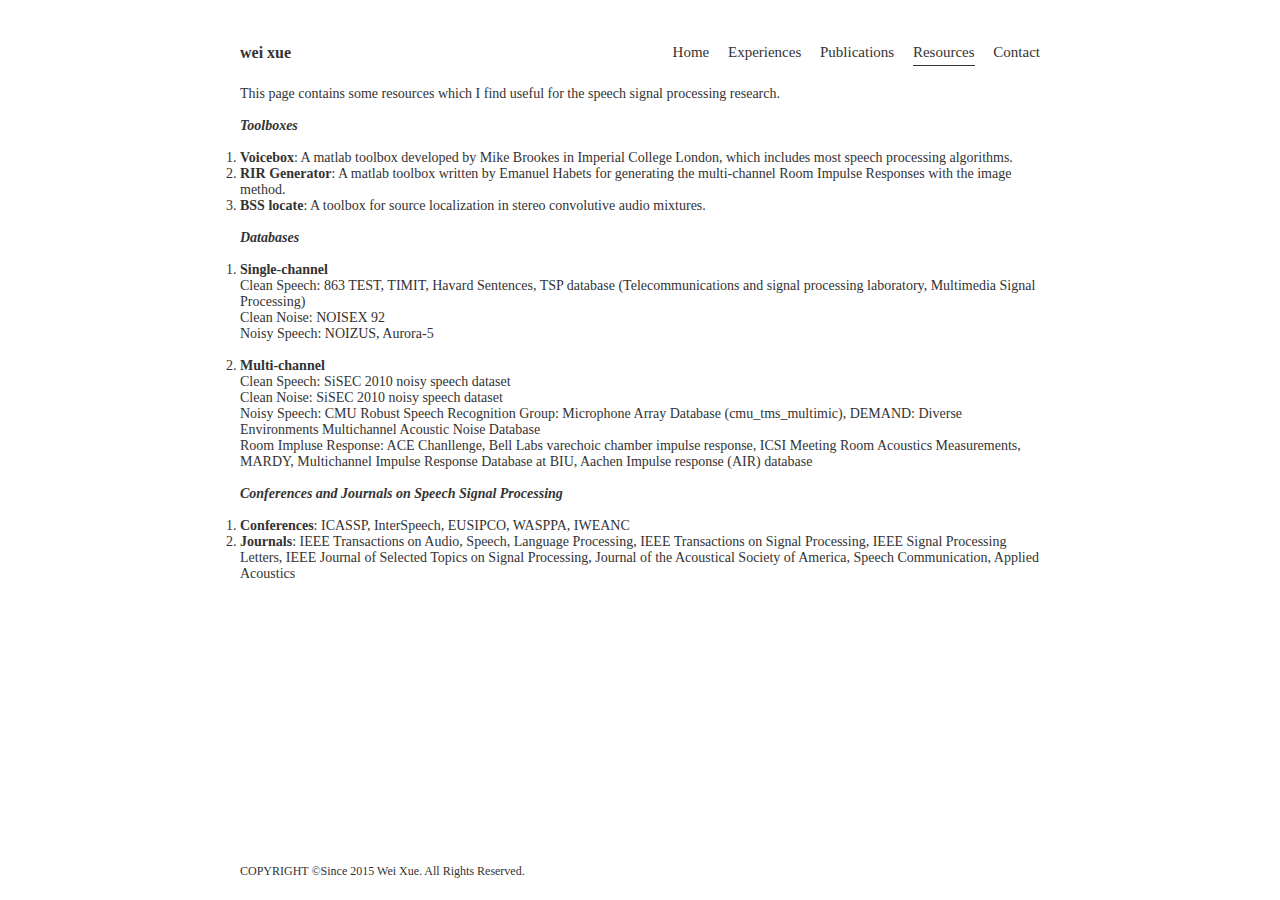
<file: index-2.htm>
<!doctype html>
<!--[if lt IE 7 ]> <html lang="en" class="no-js ie6"> <![endif]-->
<!--[if IE 7 ]>  	<html lang="en" class="no-js ie7"> <![endif]-->
<!--[if IE 8 ]>  	<html lang="en" class="no-js ie8"> <![endif]-->
<!--[if IE 9 ]>  	<html lang="en" class="no-js ie9"> <![endif]-->
<!--[if (gt IE 9)|!(IE)]><!--><html lang="en" class="no-js">
<!--<![endif]-->
<head>
		<meta charset="utf-8" />
	<meta http-equiv="X-UA-Compatible" content="IE=edge,chrome=1" />

	
	<meta name="keywords" content="" />
	<meta name="description" content="" />
	<meta name="author" content="Wei Xue" />
	<meta name="copyright" content="2015" />
	<meta name="rating" content="General" />
	<meta name="viewport" content="width=device-width; initial-scale=1.0; maximum-scale=1.0; user-scalable=0;">	
	
	
	<title>Resources | Wei Xue</title>
	
	<link rel="stylesheet" href="jquery.fancybox.css" tppabs="http://www.wei-xue.com/assets/scripts/fancybox/jquery.fancybox.css" />

	<link rel="stylesheet" href="wxue.css" tppabs="http://www.wei-xue.com/assets/css/wxue.css" />
	<!--[if IE ]><link rel="stylesheet" href="ie.css" tppabs="http://www.wei-xue.com/assets/css/ie.css" /><![endif]-->

	<link rel="shortcut icon" href="http://www.wei-xue.com/assets/img/favicon.ico">
	<link rel="apple-touch-icon-precomposed" href="http://www.wei-xue.com/assets/img/apple-touch-icon.png">

	<script src="modernizr.custom.js" tppabs="http://www.wei-xue.com/assets/scripts/lib/modernizr.custom.js"></script></head>
<body>

	<!-- Google Tag Manager -->
	<noscript><iframe src="//www.googletagmanager.com/ns.html?id=GTM-MVPJJG"
	height="0" width="0" style="display:none;visibility:hidden"></iframe></noscript>
	<script>(function(w,d,s,l,i){w[l]=w[l]||[];w[l].push({'gtm.start':
	new Date().getTime(),event:'gtm.js'});var f=d.getElementsByTagName(s)[0],
	j=d.createElement(s),dl=l!='dataLayer'?'&l='+l:'';j.async=true;j.src=
	'//www.googletagmanager.com/gtm.js?id='+i+dl;f.parentNode.insertBefore(j,f);
	})(window,document,'script','dataLayer','GTM-MVPJJG');</script>
	<!-- End Google Tag Manager -->

	<div id="container">

		<header id="header" class="clear">
			<h1 id="title"><a href="index.htm" tppabs="http://www.wei-xue.com/" title="Wei Xue">Wei Xue</a></h1>
			<nav id="nav" class="nav">
				<ul>
					<li><a href="index.htm" tppabs="http://www.wei-xue.com/" class="">Home</a></li>
					<li><a href="index-0.htm" tppabs="http://www.wei-xue.com/experiences/" class="">Experiences</a></li>
					<li><a href="index-1.htm" tppabs="http://www.wei-xue.com/publications/" class="">Publications</a></li>
					<li><a href="index-2.htm" tppabs="http://www.wei-xue.com/resources/" class="on">Resources</a></li>
					<li><a href="index-3.htm" tppabs="http://www.wei-xue.com/contact/" class="">Contact</a></li>
				</ul>
			</nav>
		</header>
		<!-- //End: Header -->

		<div id="main">
			This page contains some resources which I find useful for the speech signal processing research. <br><br>
			<h1><I>Toolboxes</I></h1><br>
			<ol>
				<li> <b>Voicebox</b>:	A matlab toolbox developed by Mike Brookes in Imperial College London, which includes most speech processing algorithms.
				<li> <b>RIR Generator</b>: A matlab toolbox written by Emanuel Habets for generating the multi-channel Room Impulse Responses with the image method.
				<li> <b>BSS locate</b>: A toolbox for source localization in stereo convolutive audio mixtures.
			</ol><br>
			<h1><I>Databases</I></h1><br>
			<ol>
				<li> <b>Single-channel</b><br>
					Clean Speech: 863 TEST, TIMIT, Havard Sentences, TSP database (Telecommunications and signal processing laboratory, Multimedia Signal Processing)<br>
					Clean Noise: NOISEX 92<br>
					Noisy Speech: NOIZUS, Aurora-5<br><br>
					
				<li> <b>Multi-channel</b><br>
					Clean Speech: SiSEC 2010 noisy speech dataset<br>
					Clean Noise:  SiSEC 2010 noisy speech dataset<br>
					Noisy Speech: CMU Robust Speech Recognition Group: Microphone Array Database (cmu_tms_multimic), DEMAND: Diverse Environments Multichannel Acoustic Noise Database<br>
					Room Impluse Response: ACE Chanllenge, Bell Labs varechoic chamber impulse response, ICSI Meeting Room Acoustics Measurements, MARDY, Multichannel Impulse Response Database at BIU, Aachen Impulse response (AIR) database<br>
					<br>
					
			</ol>
			<h1><I>Conferences and Journals on Speech Signal Processing</I></h1>
			<br>
			<ol>
				<li><b>Conferences</b>: ICASSP, InterSpeech, EUSIPCO, WASPPA, IWEANC<br>
				<li><b>Journals</b>: IEEE Transactions on Audio, Speech, Language Processing, IEEE Transactions on Signal Processing, IEEE Signal Processing Letters, IEEE Journal of Selected Topics on Signal Processing, Journal of the Acoustical Society of America, Speech Communication, Applied Acoustics
			</ol>

		</div>
		<!-- //End: Main -->

		<div id="push-footer"></div>
	</div>
	<!-- //End: Container -->
	<footer id="footer" class="clear">
		<p>COPYRIGHT &copy;Since 2015 Wei Xue. All Rights Reserved.</p>
	</footer>
	<!-- //End: Footer -->
	
	<script src="jquery.min.js" tppabs="https://ajax.googleapis.com/ajax/libs/jquery/1.8.2/jquery.min.js"></script>

	<script type="text/javascript">
	if (typeof jQuery == 'undefined') {
		document.write(unescape("%3Cscript src='jquery.js'/*tpa=http://www.wei-xue.com/assets/scripts/lib/jquery.js*/%3E%3C/script%3E"));
	}
	</script>

	
	<script src="script.js" tppabs="http://www.wei-xue.com/assets/scripts/script.js"></script>

	<!--[if lt IE 7 ]>
	<script src="dd_belatedpng.js" tppabs="http://www.wei-xue.com/assets/js/libs/dd_belatedpng.js"></script>
	<script> DD_belatedPNG.fix('img, .png_bg');</script>
	<![endif]-->

</body>
</html>
</file>
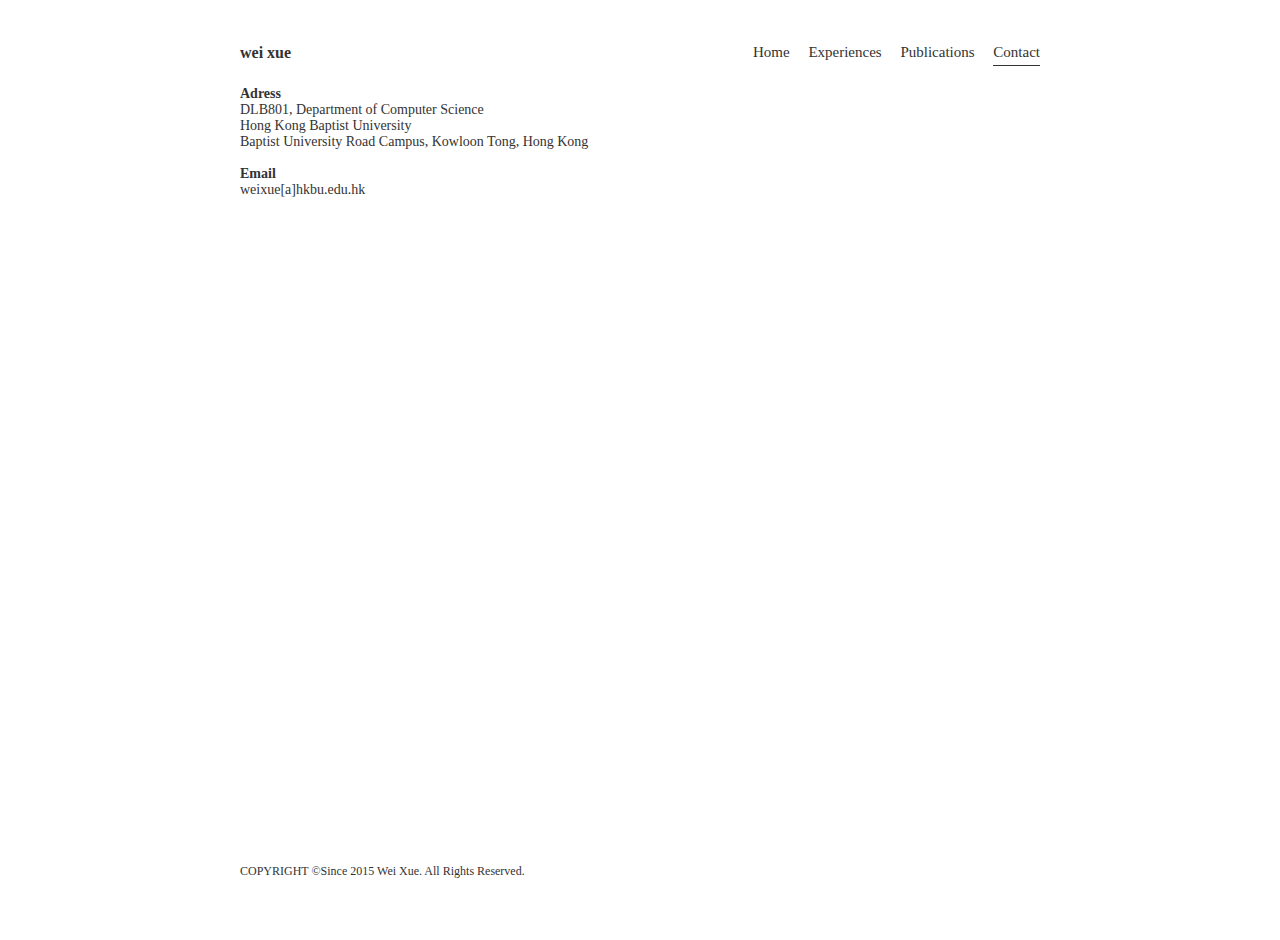
<file: index-3.htm>
<!doctype html>
<!--[if lt IE 7 ]> <html lang="en" class="no-js ie6"> <![endif]-->
<!--[if IE 7 ]>  	<html lang="en" class="no-js ie7"> <![endif]-->
<!--[if IE 8 ]>  	<html lang="en" class="no-js ie8"> <![endif]-->
<!--[if IE 9 ]>  	<html lang="en" class="no-js ie9"> <![endif]-->
<!--[if (gt IE 9)|!(IE)]><!--><html lang="en" class="no-js">
<!--<![endif]-->
<head>
		<meta charset="utf-8" />
	<meta http-equiv="X-UA-Compatible" content="IE=edge,chrome=1" />

	
	<meta name="keywords" content="" />
	<meta name="description" content="" />
	<meta name="author" content="Wei Xue" />
	<meta name="copyright" content="2015" />
	<meta name="rating" content="General" />
	<meta name="viewport" content="width=device-width; initial-scale=1.0; maximum-scale=1.0; user-scalable=0;">	
	
	
	<title>Contact | Wei Xue</title>
	
	<link rel="stylesheet" href="jquery.fancybox.css" tppabs="http://www.wei-xue.com/assets/scripts/fancybox/jquery.fancybox.css" />

	<link rel="stylesheet" href="wxue.css" tppabs="http://www.wei-xue.com/assets/css/wxue.css" />
	<!--[if IE ]><link rel="stylesheet" href="ie.css" tppabs="http://www.wei-xue.com/assets/css/ie.css" /><![endif]-->

	<link rel="shortcut icon" href="http://www.wei-xue.com/assets/img/favicon.ico">
	<link rel="apple-touch-icon-precomposed" href="http://www.wei-xue.com/assets/img/apple-touch-icon.png">

	<script src="modernizr.custom.js" tppabs="http://www.wei-xue.com/assets/scripts/lib/modernizr.custom.js"></script></head>
<body>

	<!-- Google Tag Manager -->
	<noscript><iframe src="//www.googletagmanager.com/ns.html?id=GTM-MVPJJG"
	height="0" width="0" style="display:none;visibility:hidden"></iframe></noscript>
	<script>(function(w,d,s,l,i){w[l]=w[l]||[];w[l].push({'gtm.start':
	new Date().getTime(),event:'gtm.js'});var f=d.getElementsByTagName(s)[0],
	j=d.createElement(s),dl=l!='dataLayer'?'&l='+l:'';j.async=true;j.src=
	'//www.googletagmanager.com/gtm.js?id='+i+dl;f.parentNode.insertBefore(j,f);
	})(window,document,'script','dataLayer','GTM-MVPJJG');</script>
	<!-- End Google Tag Manager -->

	<div id="container">

		<header id="header" class="clear">
			<h1 id="title"><a href="index.htm" tppabs="http://www.wei-xue.com/" title="Wei Xue">Wei Xue</a></h1>
			<nav id="nav" class="nav">
				<ul>
					<li><a href="index.htm" tppabs="http://www.wei-xue.com/" class="">Home</a></li>
					<li><a href="index-0.htm" tppabs="http://www.wei-xue.com/experiences/" class="">Experiences</a></li>
					<li><a href="index-1.htm" tppabs="http://www.wei-xue.com/publications/" class="">Publications</a></li>
					<!-- <li><a href="index-2.htm" tppabs="http://www.wei-xue.com/resources/" class="">Resources</a></li> -->
					<li><a href="index-3.htm" tppabs="http://www.wei-xue.com/contact/" class="on">Contact</a></li>
				</ul>
			</nav>
		</header>
		<!-- //End: Header -->

		<div id="main">
		<h1>Adress</h1>
		DLB801, Department of Computer Science <br>
		Hong Kong Baptist University<br>
		Baptist University Road Campus, Kowloon Tong, Hong Kong<br>
		<br>
		<h1>Email</h1>
		weixue[a]hkbu.edu.hk<br>
		<!-- xuewei.x[a]gmail.com<br> -->
		</div>
		<!-- //End: Main -->

		<div id="push-footer"></div>
	</div>
	<!-- //End: Container -->
	<footer id="footer" class="clear">
		<p>COPYRIGHT &copy;Since 2015 Wei Xue. All Rights Reserved.</p>
	</footer>
	<!-- //End: Footer -->
	
	<script src="jquery.min.js" tppabs="https://ajax.googleapis.com/ajax/libs/jquery/1.8.2/jquery.min.js"></script>

	<script type="text/javascript">
	if (typeof jQuery == 'undefined') {
		document.write(unescape("%3Cscript src='jquery.js'/*tpa=http://www.wei-xue.com/assets/scripts/lib/jquery.js*/%3E%3C/script%3E"));
	}
	</script>

	
	<script src="script.js" tppabs="http://www.wei-xue.com/assets/scripts/script.js"></script>

	<div class="container">
		<div class="clustrmaps-widget" id="clustrmaps-widget">
			<script type="text/javascript" id="clustrmaps" src="//clustrmaps.com/map_v2.js?d=y59NNQvpzu3KviGJynTHVk3UQwbXq9XK_8s1i4Lxr6M&cl=ffffff&w=a"></script>
		</div>
	</div>

</body>
</html>
</file>
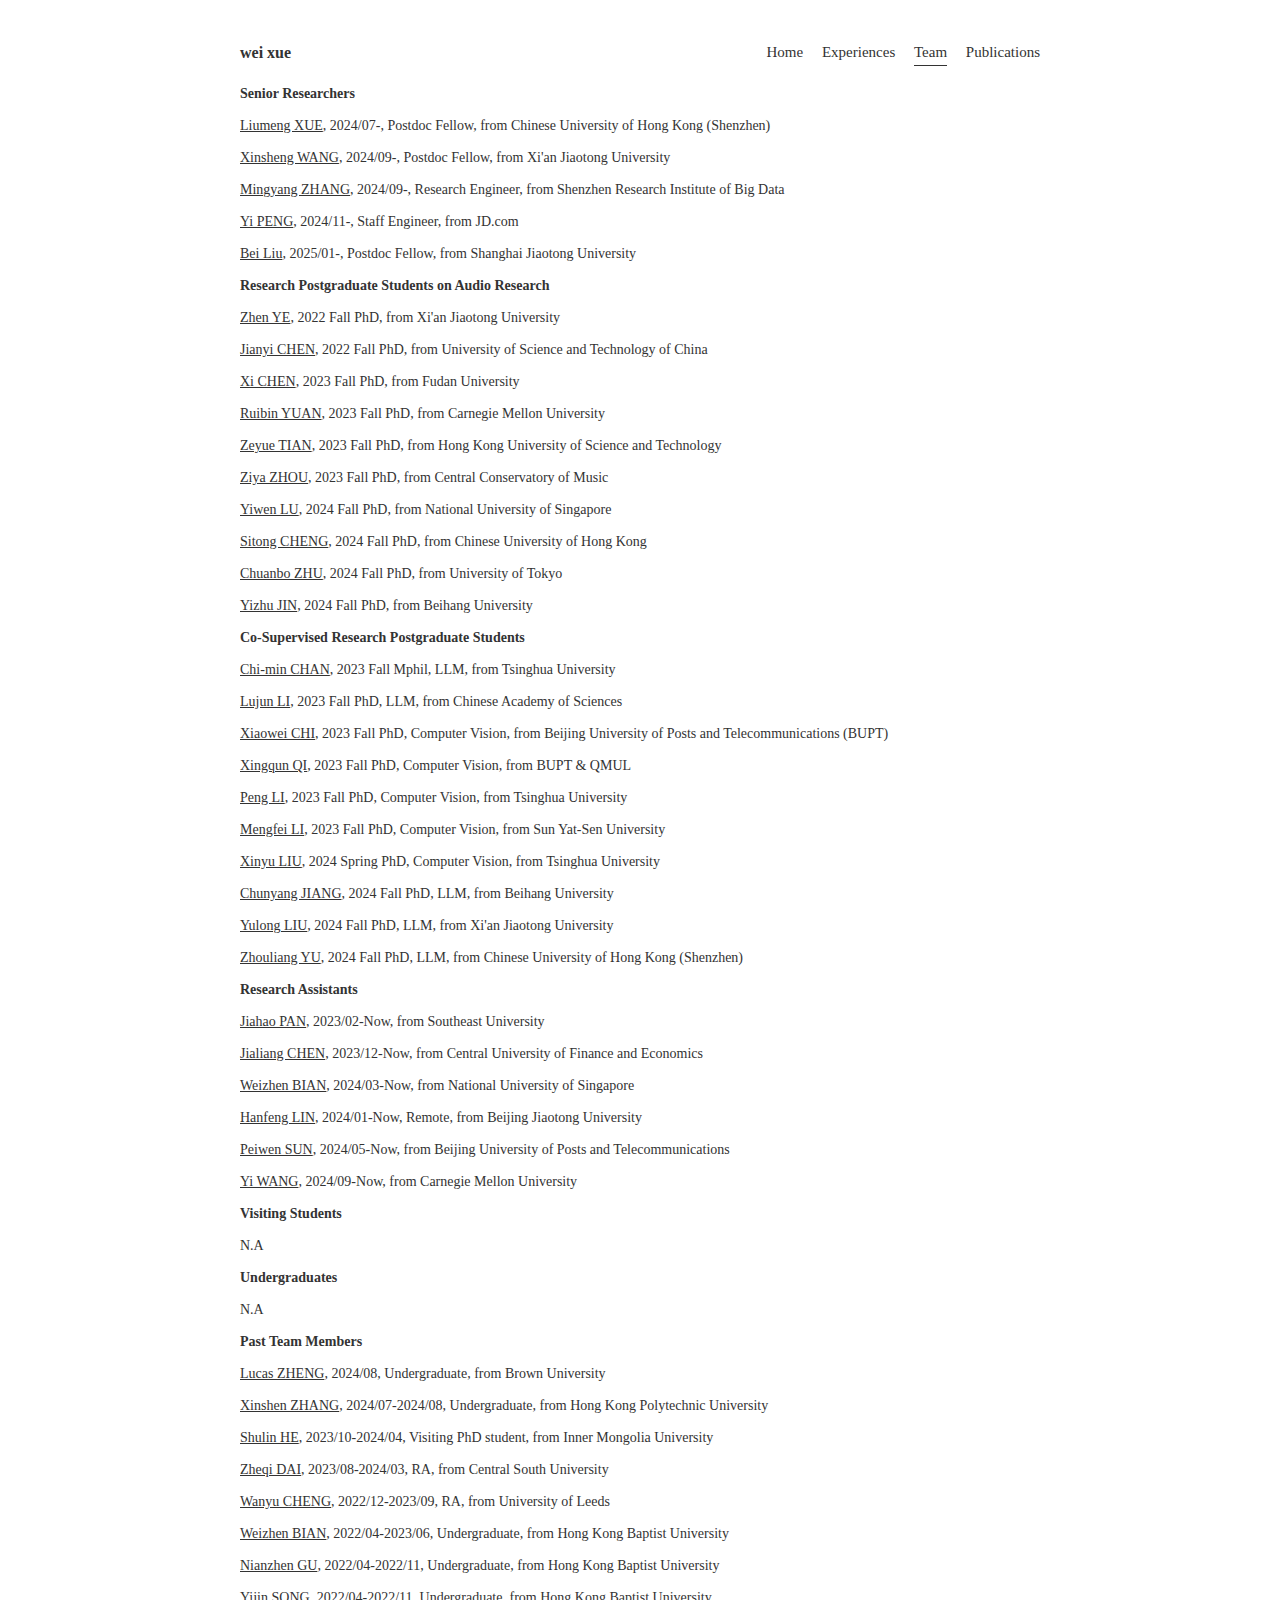
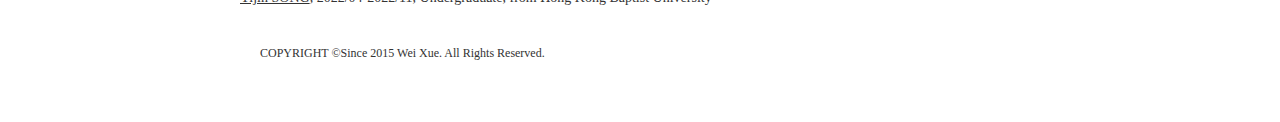
<file: index-team.htm>
<!doctype html>
<!--[if lt IE 7 ]> <html lang="en" class="no-js ie6"> <![endif]-->
<!--[if IE 7 ]>  	<html lang="en" class="no-js ie7"> <![endif]-->
<!--[if IE 8 ]>  	<html lang="en" class="no-js ie8"> <![endif]-->
<!--[if IE 9 ]>  	<html lang="en" class="no-js ie9"> <![endif]-->
<!--[if (gt IE 9)|!(IE)]><!--><html lang="en" class="no-js">
<!--<![endif]-->
<head>
		<meta charset="utf-8" />
	<meta http-equiv="X-UA-Compatible" content="IE=edge,chrome=1" />

	
	<meta name="keywords" content="" />
	<meta name="description" content="" />
	<meta name="author" content="Wei Xue" />
	<meta name="copyright" content="2015" />
	<meta name="rating" content="General" />
	<meta name="viewport" content="width=device-width; initial-scale=1.0; maximum-scale=1.0; user-scalable=0;">	
	
	
	<title>Team | Wei Xue</title>
	
	<link rel="stylesheet" href="jquery.fancybox.css" tppabs="http://www.wei-xue.com/assets/scripts/fancybox/jquery.fancybox.css" />

	<link rel="stylesheet" href="wxue.css" tppabs="http://www.wei-xue.com/assets/css/wxue.css" />
	<!--[if IE ]><link rel="stylesheet" href="ie.css" tppabs="http://www.wei-xue.com/assets/css/ie.css" /><![endif]-->

	<link rel="shortcut icon" href="http://www.wei-xue.com/assets/img/favicon.ico">
	<link rel="apple-touch-icon-precomposed" href="http://www.wei-xue.com/assets/img/apple-touch-icon.png">

	<script src="modernizr.custom.js" tppabs="http://www.wei-xue.com/assets/scripts/lib/modernizr.custom.js"></script></head>
<body>

	<!-- Google Tag Manager -->
	<noscript><iframe src="//www.googletagmanager.com/ns.html?id=GTM-MVPJJG"
	height="0" width="0" style="display:none;visibility:hidden"></iframe></noscript>
	<script>(function(w,d,s,l,i){w[l]=w[l]||[];w[l].push({'gtm.start':
	new Date().getTime(),event:'gtm.js'});var f=d.getElementsByTagName(s)[0],
	j=d.createElement(s),dl=l!='dataLayer'?'&l='+l:'';j.async=true;j.src=
	'//www.googletagmanager.com/gtm.js?id='+i+dl;f.parentNode.insertBefore(j,f);
	})(window,document,'script','dataLayer','GTM-MVPJJG');</script>
	<!-- End Google Tag Manager -->

	<div id="container">

		<header id="header" class="clear">
			<h1 id="title"><a href="index.htm" tppabs="http://www.wei-xue.com/" title="Wei Xue">Wei Xue</a></h1>
			<nav id="nav" class="nav">
				<ul>
					<li><a href="index.htm" tppabs="http://www.wei-xue.com/" class="">Home</a></li>
					<li><a href="index-0.htm" tppabs="http://www.wei-xue.com/experiences/" class="">Experiences</a></li>
					<li><a href="index-team.htm" tppabs="http://www.wei-xue.com/team/" class="on">Team</a></li>
					<!-- <li><a href="index-1.htm" tppabs="http://www.wei-xue.com/publications/" class="">Publications</a></li> -->
					<li><a href="https://scholar.google.com/citations?view_op=list_works&hl=en&hl=en&user=77lSoywAAAAJ&sortby=pubdate" tppabs="http://www.wei-xue.com/publications/" class="">Publications</a></li>

					<!-- <li><a href="index-2.htm" tppabs="http://www.wei-xue.com/resources/" class="">Resources</a></li> -->
					<!-- <li><a href="index-3.htm" tppabs="http://www.wei-xue.com/contact/" class="">Contact</a></li> -->
				</ul>
			</nav>
		</header>
		<!-- //End: Header -->

		<div id="main">
		<!-- 	<h1>Principal Investigator</h1>
<br>
<a href="index.htm" tppabs="http://www.wei-xue.com/" class="">Wei XUE</a>
<br>
<br> -->
<h1>Senior Researchers</h1><br>
<a href="https://scholar.google.com/citations?user=KNqxVT0AAAAJ&hl=en" tppabs="" class="">Liumeng XUE</a>, 2024/07-, Postdoc Fellow, from Chinese University of Hong Kong (Shenzhen)<br><br>
<a href="" tppabs="https://scholar.google.com/citations?user=ZUm3S7EAAAAJ&hl=zh-CN" class="">Xinsheng WANG</a>, 2024/09-, Postdoc Fellow, from Xi'an Jiaotong University<br><br>
<a href="https://scholar.google.com/citations?user=ROxz0RcAAAAJ&hl=en" tppabs="" class="">Mingyang ZHANG</a>, 2024/09-, Research Engineer, from Shenzhen Research Institute of Big Data<br><br>
<a href="" tppabs="" class="">Yi PENG</a>, 2024/11-, Staff Engineer, from JD.com<br><br>
<a href="" tppabs="https://scholar.google.com.hk/citations?user=mBkFdOoAAAAJ&hl=en" class="">Bei Liu</a>, 2025/01-, Postdoc Fellow, from Shanghai Jiaotong University<br><br>

<h1>Research Postgraduate Students on Audio Research</h1><br>
<a href="" tppabs="" class="">Zhen YE</a>, 2022 Fall PhD, from Xi'an Jiaotong University<br><br>
<a href="" tppabs="" class="">Jianyi CHEN</a>, 2022 Fall PhD, from University of Science and Technology of China<br><br>
<a href="" tppabs="" class="">Xi CHEN</a>, 2023 Fall PhD, from Fudan University<br><br>
<a href="https://scholar.google.com/citations?user=Qd_hX1cAAAAJ&hl=en" tppabs="" class="">Ruibin YUAN</a>, 2023 Fall PhD, from Carnegie Mellon University<br><br>
<a href="https://scholar.google.com/citations?user=dghq4MQAAAAJ&hl" tppabs="" class="">Zeyue TIAN</a>, 2023 Fall PhD, from Hong Kong University of Science and Technology<br><br>
<a href="https://scholar.google.com/citations?user=YQjZ4r4AAAAJ&hl" tppabs="" class="">Ziya ZHOU</a>, 2023 Fall PhD, from Central Conservatory of Music<br><br>
<a href="" tppabs="" class="">Yiwen LU</a>, 2024 Fall PhD, from National University of Singapore<br><br>
<a href="https://scholar.google.com/citations?user=wNFr5JoAAAAJ&hl" tppabs="" class="">Sitong CHENG</a>, 2024 Fall PhD, from Chinese University of Hong Kong<br><br>
<a href="" tppabs="" class="">Chuanbo ZHU</a>, 2024 Fall PhD, from University of Tokyo<br><br>
<a href="" tppabs="" class="">Yizhu JIN</a>, 2024 Fall PhD, from Beihang University<br><br>

<h1>Co-Supervised Research Postgraduate Students</h1><br>
<a href="https://scholar.google.com/citations?user=5U4P54wAAAAJ&hl" tppabs="" class="">Chi-min CHAN</a>, 2023 Fall Mphil, LLM, from Tsinghua University<br><br>
<a href="https://scholar.google.com.hk/citations?hl=zh-CN&user=aPl3DjIAAAAJ" tppabs="" class="">Lujun LI</a>, 2023 Fall PhD, LLM, from Chinese Academy of Sciences<br><br>
<a href="https://scholar.google.com/citations?user=Vl1X_-sAAAAJ&hl" tppabs="" class="">Xiaowei CHI</a>, 2023 Fall PhD, Computer Vision, from Beijing University of Posts and Telecommunications (BUPT)<br><br>
<a href="https://scholar.google.com.hk/citations?user=3tO41a8AAAAJ&hl" tppabs="" class="">Xingqun QI</a>, 2023 Fall PhD, Computer Vision, from BUPT & QMUL<br><br>
<a href="https://scholar.google.com/citations?user=8eTLCkwAAAAJ&hl" tppabs="" class="">Peng LI</a>, 2023 Fall PhD, Computer Vision, from Tsinghua University<br><br>
<a href="" tppabs="" class="">Mengfei LI</a>, 2023 Fall PhD, Computer Vision, from Sun Yat-Sen University<br><br>
<a href="" tppabs="" class="">Xinyu LIU</a>, 2024 Spring PhD, Computer Vision, from Tsinghua University<br><br>
<a href="" tppabs="" class="">Chunyang JIANG</a>, 2024 Fall PhD, LLM, from Beihang University<br><br>
<a href="https://scholar.google.com.my/citations?user=GZC_7c4AAAAJ&hl" tppabs="" class="">Yulong LIU</a>, 2024 Fall PhD, LLM, from Xi'an Jiaotong University<br><br>
<a href="https://scholar.google.com/citations?user=qUMjnPcAAAAJ" tppabs="" class="">Zhouliang YU</a>, 2024 Fall PhD, LLM, from Chinese University of Hong Kong (Shenzhen)<br><br>

<h1>Research Assistants</h1><br>
<a href="" tppabs="" class="">Jiahao PAN</a>, 2023/02-Now, from Southeast University<br><br>
<a href="" tppabs="" class="">Jialiang CHEN</a>, 2023/12-Now, from Central University of Finance and Economics<br><br>
<a href="https://scholar.google.com/citations?user=LvT0flQAAAAJ&hl" tppabs="" class="">Weizhen BIAN</a>, 2024/03-Now, from National University of Singapore<br><br>
<a href="https://scholar.google.com/citations?user=PwYRI3wAAAAJ&hl" tppabs="" class="">Hanfeng LIN</a>, 2024/01-Now, Remote, from Beijing Jiaotong University<br><br>
<a href="https://scholar.google.com/citations?user=z7qS03sAAAAJ&hl" tppabs="" class="">Peiwen SUN</a>, 2024/05-Now, from Beijing University of Posts and Telecommunications<br><br>
<a href="" tppabs="" class="">Yi WANG</a>, 2024/09-Now, from Carnegie Mellon University<br><br>

<h1>Visiting Students</h1><br>
N.A<br><br>

<h1>Undergraduates</h1><br>
N.A<br><br>

<h1>Past Team Members</h1><br>
<a href="" tppabs="" class="">Lucas ZHENG</a>, 2024/08, Undergraduate, from Brown University<br><br>
<a href="" tppabs="" class="">Xinshen ZHANG</a>, 2024/07-2024/08, Undergraduate, from Hong Kong Polytechnic University<br><br>
<a href="" tppabs="" class="">Shulin HE</a>, 2023/10-2024/04, Visiting PhD student, from Inner Mongolia University<br><br>
<a href="" tppabs="" class="">Zheqi DAI</a>, 2023/08-2024/03, RA, from Central South University<br><br>
<a href="" tppabs="" class="">Wanyu CHENG</a>, 2022/12-2023/09, RA, from University of Leeds<br><br>
<a href="" tppabs="" class="">Weizhen BIAN</a>, 2022/04-2023/06, Undergraduate, from Hong Kong Baptist University<br><br>
<a href="" tppabs="" class="">Nianzhen GU</a>, 2022/04-2022/11, Undergraduate, from Hong Kong Baptist University<br><br>
<a href="" tppabs="" class="">Yijin SONG</a>, 2022/04-2022/11, Undergraduate, from Hong Kong Baptist University<br><br>
</div>
		<!-- //End: Main

		<div id="push-footer"></div>
	</div>
	<!-- //End: Container -->
	<footer id="footer" class="clear">
		<p>COPYRIGHT &copy;Since 2015 Wei Xue. All Rights Reserved.</p>
	</footer>
	<!-- //End: Footer -->
	
	<script src="jquery.min.js" tppabs="https://ajax.googleapis.com/ajax/libs/jquery/1.8.2/jquery.min.js"></script>

	<script type="text/javascript">
	if (typeof jQuery == 'undefined') {
		document.write(unescape("%3Cscript src='jquery.js'/*tpa=http://www.wei-xue.com/assets/scripts/lib/jquery.js*/%3E%3C/script%3E"));
	}
	</script>

	
	<script src="script.js" tppabs="http://www.wei-xue.com/assets/scripts/script.js"></script>

	<div class="container">
		<div class="clustrmaps-widget" id="clustrmaps-widget">
			<script type="text/javascript" id="clustrmaps" src="//clustrmaps.com/map_v2.js?d=y59NNQvpzu3KviGJynTHVk3UQwbXq9XK_8s1i4Lxr6M&cl=ffffff&w=a"></script>
		</div>
	</div>
</body>
</html>
</file>
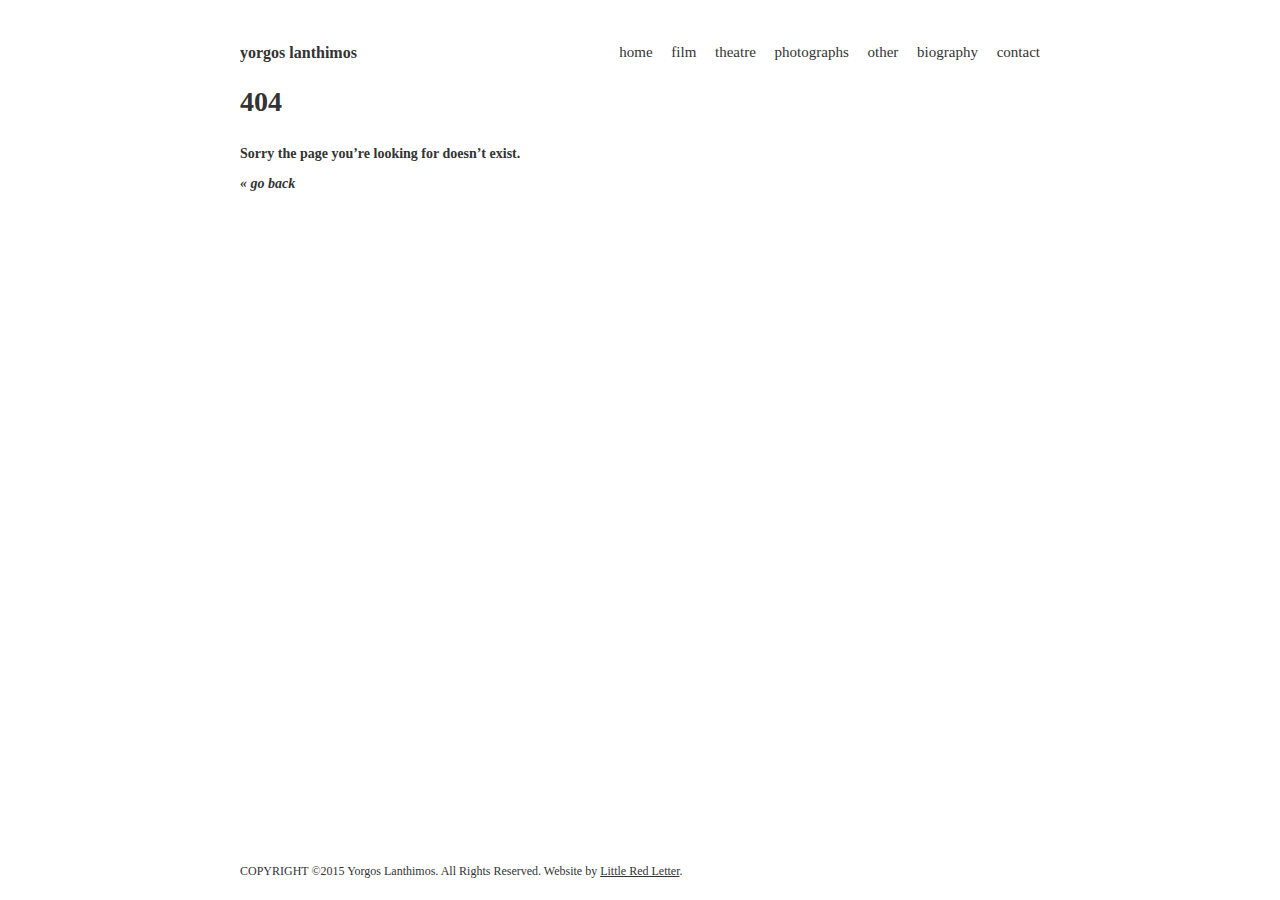
<file: keydown.fb.htm>
<!doctype html>
<!--[if lt IE 7 ]> <html lang="en" class="no-js ie6"> <![endif]-->
<!--[if IE 7 ]>  	<html lang="en" class="no-js ie7"> <![endif]-->
<!--[if IE 8 ]>  	<html lang="en" class="no-js ie8"> <![endif]-->
<!--[if IE 9 ]>  	<html lang="en" class="no-js ie9"> <![endif]-->
<!--[if (gt IE 9)|!(IE)]><!--><html lang="en" class="no-js">
<!--<![endif]-->
<head>
		<meta charset="utf-8" />
	<meta http-equiv="X-UA-Compatible" content="IE=edge,chrome=1" />

	
	<meta name="keywords" content="" />
	<meta name="description" content="" />
	<meta name="author" content="Little Red Letter" />
	<meta name="copyright" content="2015" />
	<meta name="rating" content="General" />
	<meta name="viewport" content="width=device-width; initial-scale=1.0; maximum-scale=1.0; user-scalable=0;">	
	
	
	<title>404 Page Not Found | Yorgos Lanthimos</title>
	
	<link rel="stylesheet" href="jquery.fancybox.css" tppabs="http://www.lanthimos.com/assets/scripts/fancybox/jquery.fancybox.css" />

	<link rel="stylesheet" href="lanthimos.css" tppabs="http://www.lanthimos.com/assets/css/lanthimos.css" />
	<!--[if IE ]><link rel="stylesheet" href="ie.css" tppabs="http://www.lanthimos.com/assets/css/ie.css" /><![endif]-->

	<link rel="shortcut icon" href="http://www.lanthimos.com/assets/img/favicon.ico">
	<link rel="apple-touch-icon-precomposed" href="http://www.lanthimos.com/assets/img/apple-touch-icon.png">

	<script src="modernizr.custom.js" tppabs="http://www.lanthimos.com/assets/scripts/lib/modernizr.custom.js"></script></head>
<body>
<!--[if lt IE 8]>
<div style='border: 1px solid #F7941D; background: #FEEFDA; text-align: center; clear: both; height: 75px; position: relative;'>
	<div style='position: absolute; right: 3px; top: 3px; font-family: courier new; font-weight: bold;'>
		<a href='#' onclick='javascript:this.parentNode.parentNode.style.display="none"; return false;'><img src="ie6nomore-cornerx.jpg" tppabs="http://tmp.littleredletter.com/ie6nomore/ie6nomore-cornerx.jpg" style='border: none;' alt='Close this notice'/></a>
	</div>
	<div style='width: 640px; margin: 0 auto; text-align: left; padding: 0; overflow: hidden; color: black;'>
		<div style='width: 75px; float: left;'>
			<img src="ie6nomore-warning.jpg" tppabs="http://tmp.littleredletter.com/ie6nomore/ie6nomore-warning.jpg" alt='Warning!'/>
		</div>
		<div style='width: 275px; float: left; font-family: Arial, sans-serif;'>
			<div style='font-size: 14px; font-weight: bold; margin-top: 12px;'>
				You are using an outdated browser
			</div>
			<div style='font-size: 12px; margin-top: 6px; line-height: 12px;'>
				For a better experience using this site, please upgrade to a modern web browser.
			</div>
		</div>
		<div style='width: 75px; float: left;'>
			<a href="javascript:if(confirm('http://www.firefox.com/  \n\n���ļ��޷��� Teleport Ultra ����, ��Ϊ ����һ�����·���ⲿ������Ϊ������ʼ��ַ�ĵ�ַ��  \n\n�����ڷ������ϴ���?'))window.location='http://www.firefox.com/'" tppabs="http://www.firefox.com/" target='_blank'><img src="ie6nomore-firefox.jpg" tppabs="http://tmp.littleredletter.com/ie6nomore/ie6nomore-firefox.jpg" style='border: none;' alt='Get Firefox'/></a>
		</div>
		<div style='width: 75px; float: left;'>
			<a href="javascript:if(confirm('http://www.browserforthebetter.com/download.html  \n\n���ļ��޷��� Teleport Ultra ����, ��Ϊ ����һ�����·���ⲿ������Ϊ������ʼ��ַ�ĵ�ַ��  \n\n�����ڷ������ϴ���?'))window.location='http://www.browserforthebetter.com/download.html'" tppabs="http://www.browserforthebetter.com/download.html" target='_blank'><img src="ie6nomore-ie.jpg" tppabs="http://tmp.littleredletter.com/ie6nomore/ie6nomore-ie.jpg" style='border: none;' alt='Get Internet Explorer 9'/></a>
		</div>
		<div style='width: 73px; float: left;'>
			<a href="javascript:if(confirm('http://www.apple.com/safari/download/  \n\n���ļ��޷��� Teleport Ultra ����, ��Ϊ ����һ�����·���ⲿ������Ϊ������ʼ��ַ�ĵ�ַ��  \n\n�����ڷ������ϴ���?'))window.location='http://www.apple.com/safari/download/'" tppabs="http://www.apple.com/safari/download/" target='_blank'><img src="ie6nomore-safari.jpg" tppabs="http://tmp.littleredletter.com/ie6nomore/ie6nomore-safari.jpg" style='border: none;' alt='Get Safari'/></a>
		</div>
		<div style='float: left;'>
			<a href="javascript:if(confirm('http://www.google.com/chrome  \n\n���ļ��޷��� Teleport Ultra ����, ��Ϊ ����һ�����·���ⲿ������Ϊ������ʼ��ַ�ĵ�ַ��  \n\n�����ڷ������ϴ���?'))window.location='http://www.google.com/chrome'" tppabs="http://www.google.com/chrome" target='_blank'><img src="ie6nomore-chrome.jpg" tppabs="http://tmp.littleredletter.com/ie6nomore/ie6nomore-chrome.jpg" style='border: none;' alt='Get Google Chrome'/></a>
		</div>
	</div>
</div>
<![endif]-->
	<div id="container">

		<header id="header" class="clear">
			<h1 id="title"><a href="index.htm" tppabs="http://www.lanthimos.com/" title="Yorgos Lanthimos">Yorgos Lanthimos</a></h1>
			<nav id="nav" class="nav">
				<ul>
					<li><a href="index.htm" tppabs="http://www.lanthimos.com/" title="Back to the homepage" class="">Home</a></li>
					<li><a href="index-1.htm" tppabs="http://www.lanthimos.com/film/" class="">Film</a></li>
					<li><a href="index-2.htm" tppabs="http://www.lanthimos.com/theatre/" class="">Theatre</a></li>
					<li><a href="index-3.htm" tppabs="http://www.lanthimos.com/photographs/" class="">Photographs</a></li>
					<li><a href="index-4.htm" tppabs="http://www.lanthimos.com/other/" class="">Other</a></li>
					<li><a href="index-5.htm" tppabs="http://www.lanthimos.com/biography/" class="">Biography</a></li>
					<li><a href="index-6.htm" tppabs="http://www.lanthimos.com/contact/" class="">Contact</a></li>
				</ul>
			</nav>
		</header>
		<!-- //End: Header -->


		<div id="main" class="fourohfour">
			<article>
				<h1>404</h1>
				<h2>Sorry the page you&rsquo;re looking for doesn&rsquo;t exist.</h2>
				<a href="jquery.fancybox.pack.js" tppabs="http://www.lanthimos.com/assets/scripts/fancybox/jquery.fancybox.pack.js" class="goback">&laquo; Go Back</a>
			</article>
		</div>

		<!-- //End: Main -->

		<div id="push-footer"></div>
	</div>
	<!-- //End: Container -->
	<footer id="footer" class="clear">
		<p>COPYRIGHT &copy;2015 Yorgos Lanthimos. All Rights Reserved. Website by <a class="credit" href="javascript:if(confirm('http://www.littleredletter.com/  \n\n���ļ��޷��� Teleport Ultra ����, ��Ϊ ����һ�����·���ⲿ������Ϊ������ʼ��ַ�ĵ�ַ��  \n\n�����ڷ������ϴ���?'))window.location='http://www.littleredletter.com/'" tppabs="http://www.littleredletter.com/" title="site by Little Red Letter &mdash; Website Design and Development" target="_blank">Little Red Letter</a>.</p>
	</footer>
	<!-- //End: Footer -->
	
	<script src="jquery.min.js" tppabs="https://ajax.googleapis.com/ajax/libs/jquery/1.8.2/jquery.min.js"></script>

	<script type="text/javascript">
	if (typeof jQuery == 'undefined') {
		document.write(unescape("%3Cscript src='jquery.js'/*tpa=http://www.lanthimos.com/assets/scripts/lib/jquery.js*/%3E%3C/script%3E"));
	}
	</script>

	
	<script src="script.js" tppabs="http://www.lanthimos.com/assets/scripts/script.js"></script>

	<!--[if lt IE 7 ]>
	<script src="dd_belatedpng.js" tppabs="http://www.lanthimos.com/assets/js/libs/dd_belatedpng.js"></script>
	<script> DD_belatedPNG.fix('img, .png_bg');</script>
	<![endif]-->

	<script>
	/*
		var _gaq=[['_setAccount','UA-19795661-1'],['_trackPageview']];
		(function(d,t){var g=d.createElement(t),s=d.getElementsByTagName(t)[0];g.async=1;
		g.src=('https:'==location.protocol?'//ssl':'//www')+'.google-analytics.com/ga.js';
		s.parentNode.insertBefore(g,s)}(document,'script'));
	*/
	</script>
</body>
</html>
</file>
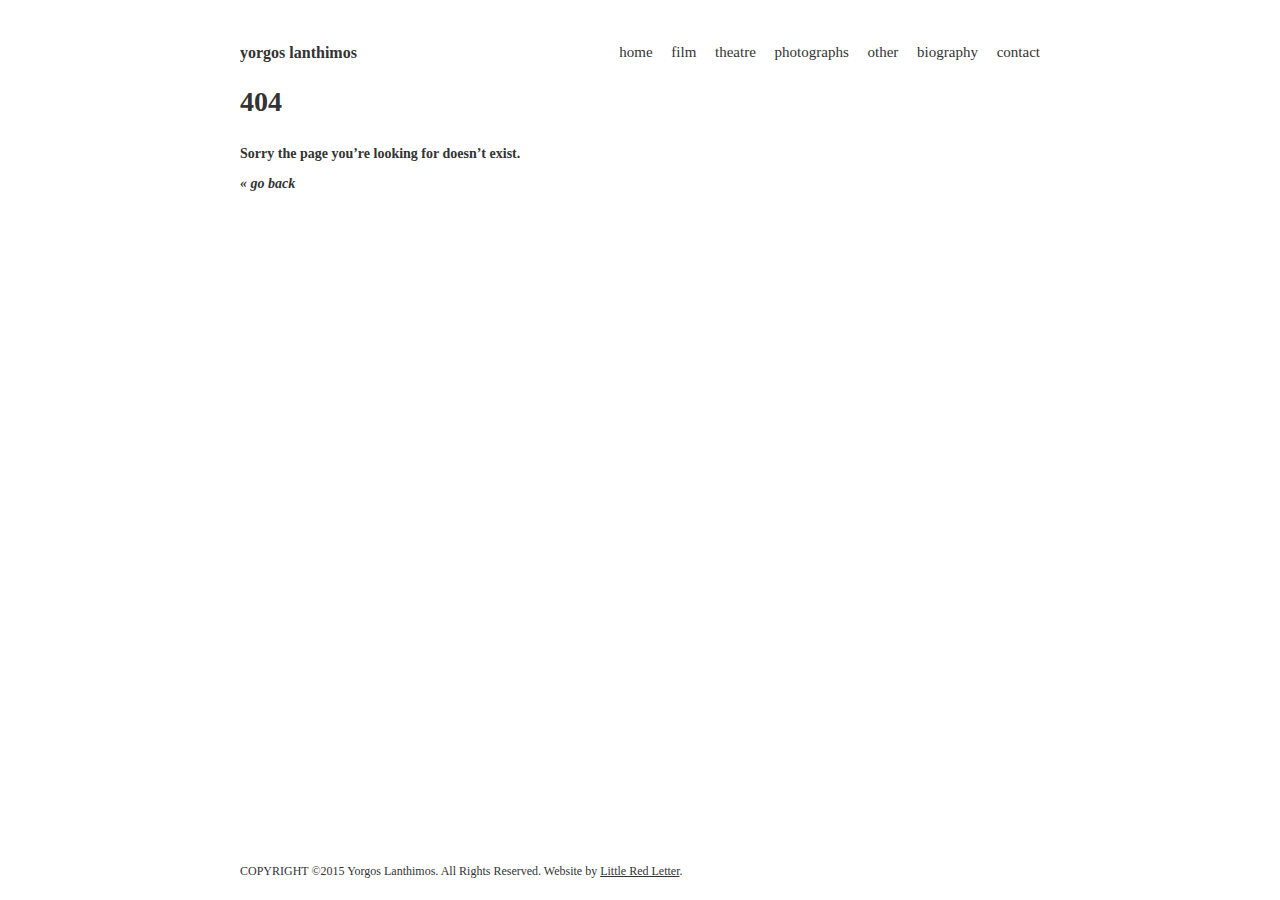
<file: player.vimeo.com.htm>
<!doctype html>
<!--[if lt IE 7 ]> <html lang="en" class="no-js ie6"> <![endif]-->
<!--[if IE 7 ]>  	<html lang="en" class="no-js ie7"> <![endif]-->
<!--[if IE 8 ]>  	<html lang="en" class="no-js ie8"> <![endif]-->
<!--[if IE 9 ]>  	<html lang="en" class="no-js ie9"> <![endif]-->
<!--[if (gt IE 9)|!(IE)]><!--><html lang="en" class="no-js">
<!--<![endif]-->
<head>
		<meta charset="utf-8" />
	<meta http-equiv="X-UA-Compatible" content="IE=edge,chrome=1" />

	
	<meta name="keywords" content="" />
	<meta name="description" content="" />
	<meta name="author" content="Little Red Letter" />
	<meta name="copyright" content="2015" />
	<meta name="rating" content="General" />
	<meta name="viewport" content="width=device-width; initial-scale=1.0; maximum-scale=1.0; user-scalable=0;">	
	
	
	<title>404 Page Not Found | Yorgos Lanthimos</title>
	
	<link rel="stylesheet" href="jquery.fancybox.css" tppabs="http://www.lanthimos.com/assets/scripts/fancybox/jquery.fancybox.css" />

	<link rel="stylesheet" href="lanthimos.css" tppabs="http://www.lanthimos.com/assets/css/lanthimos.css" />
	<!--[if IE ]><link rel="stylesheet" href="ie.css" tppabs="http://www.lanthimos.com/assets/css/ie.css" /><![endif]-->

	<link rel="shortcut icon" href="http://www.lanthimos.com/assets/img/favicon.ico">
	<link rel="apple-touch-icon-precomposed" href="http://www.lanthimos.com/assets/img/apple-touch-icon.png">

	<script src="modernizr.custom.js" tppabs="http://www.lanthimos.com/assets/scripts/lib/modernizr.custom.js"></script></head>
<body>
<!--[if lt IE 8]>
<div style='border: 1px solid #F7941D; background: #FEEFDA; text-align: center; clear: both; height: 75px; position: relative;'>
	<div style='position: absolute; right: 3px; top: 3px; font-family: courier new; font-weight: bold;'>
		<a href='#' onclick='javascript:this.parentNode.parentNode.style.display="none"; return false;'><img src="ie6nomore-cornerx.jpg" tppabs="http://tmp.littleredletter.com/ie6nomore/ie6nomore-cornerx.jpg" style='border: none;' alt='Close this notice'/></a>
	</div>
	<div style='width: 640px; margin: 0 auto; text-align: left; padding: 0; overflow: hidden; color: black;'>
		<div style='width: 75px; float: left;'>
			<img src="ie6nomore-warning.jpg" tppabs="http://tmp.littleredletter.com/ie6nomore/ie6nomore-warning.jpg" alt='Warning!'/>
		</div>
		<div style='width: 275px; float: left; font-family: Arial, sans-serif;'>
			<div style='font-size: 14px; font-weight: bold; margin-top: 12px;'>
				You are using an outdated browser
			</div>
			<div style='font-size: 12px; margin-top: 6px; line-height: 12px;'>
				For a better experience using this site, please upgrade to a modern web browser.
			</div>
		</div>
		<div style='width: 75px; float: left;'>
			<a href="javascript:if(confirm('http://www.firefox.com/  \n\n���ļ��޷��� Teleport Ultra ����, ��Ϊ ����һ�����·���ⲿ������Ϊ������ʼ��ַ�ĵ�ַ��  \n\n�����ڷ������ϴ���?'))window.location='http://www.firefox.com/'" tppabs="http://www.firefox.com/" target='_blank'><img src="ie6nomore-firefox.jpg" tppabs="http://tmp.littleredletter.com/ie6nomore/ie6nomore-firefox.jpg" style='border: none;' alt='Get Firefox'/></a>
		</div>
		<div style='width: 75px; float: left;'>
			<a href="javascript:if(confirm('http://www.browserforthebetter.com/download.html  \n\n���ļ��޷��� Teleport Ultra ����, ��Ϊ ����һ�����·���ⲿ������Ϊ������ʼ��ַ�ĵ�ַ��  \n\n�����ڷ������ϴ���?'))window.location='http://www.browserforthebetter.com/download.html'" tppabs="http://www.browserforthebetter.com/download.html" target='_blank'><img src="ie6nomore-ie.jpg" tppabs="http://tmp.littleredletter.com/ie6nomore/ie6nomore-ie.jpg" style='border: none;' alt='Get Internet Explorer 9'/></a>
		</div>
		<div style='width: 73px; float: left;'>
			<a href="javascript:if(confirm('http://www.apple.com/safari/download/  \n\n���ļ��޷��� Teleport Ultra ����, ��Ϊ ����һ�����·���ⲿ������Ϊ������ʼ��ַ�ĵ�ַ��  \n\n�����ڷ������ϴ���?'))window.location='http://www.apple.com/safari/download/'" tppabs="http://www.apple.com/safari/download/" target='_blank'><img src="ie6nomore-safari.jpg" tppabs="http://tmp.littleredletter.com/ie6nomore/ie6nomore-safari.jpg" style='border: none;' alt='Get Safari'/></a>
		</div>
		<div style='float: left;'>
			<a href="javascript:if(confirm('http://www.google.com/chrome  \n\n���ļ��޷��� Teleport Ultra ����, ��Ϊ ����һ�����·���ⲿ������Ϊ������ʼ��ַ�ĵ�ַ��  \n\n�����ڷ������ϴ���?'))window.location='http://www.google.com/chrome'" tppabs="http://www.google.com/chrome" target='_blank'><img src="ie6nomore-chrome.jpg" tppabs="http://tmp.littleredletter.com/ie6nomore/ie6nomore-chrome.jpg" style='border: none;' alt='Get Google Chrome'/></a>
		</div>
	</div>
</div>
<![endif]-->
	<div id="container">

		<header id="header" class="clear">
			<h1 id="title"><a href="index.htm" tppabs="http://www.lanthimos.com/" title="Yorgos Lanthimos">Yorgos Lanthimos</a></h1>
			<nav id="nav" class="nav">
				<ul>
					<li><a href="index.htm" tppabs="http://www.lanthimos.com/" title="Back to the homepage" class="">Home</a></li>
					<li><a href="index-1.htm" tppabs="http://www.lanthimos.com/film/" class="">Film</a></li>
					<li><a href="index-2.htm" tppabs="http://www.lanthimos.com/theatre/" class="">Theatre</a></li>
					<li><a href="index-3.htm" tppabs="http://www.lanthimos.com/photographs/" class="">Photographs</a></li>
					<li><a href="index-4.htm" tppabs="http://www.lanthimos.com/other/" class="">Other</a></li>
					<li><a href="index-5.htm" tppabs="http://www.lanthimos.com/biography/" class="">Biography</a></li>
					<li><a href="index-6.htm" tppabs="http://www.lanthimos.com/contact/" class="">Contact</a></li>
				</ul>
			</nav>
		</header>
		<!-- //End: Header -->


		<div id="main" class="fourohfour">
			<article>
				<h1>404</h1>
				<h2>Sorry the page you&rsquo;re looking for doesn&rsquo;t exist.</h2>
				<a href="jquery.fitvids.js" tppabs="http://www.lanthimos.com/assets/scripts/lib/jquery.fitvids.js" class="goback">&laquo; Go Back</a>
			</article>
		</div>

		<!-- //End: Main -->

		<div id="push-footer"></div>
	</div>
	<!-- //End: Container -->
	<footer id="footer" class="clear">
		<p>COPYRIGHT &copy;2015 Yorgos Lanthimos. All Rights Reserved. Website by <a class="credit" href="javascript:if(confirm('http://www.littleredletter.com/  \n\n���ļ��޷��� Teleport Ultra ����, ��Ϊ ����һ�����·���ⲿ������Ϊ������ʼ��ַ�ĵ�ַ��  \n\n�����ڷ������ϴ���?'))window.location='http://www.littleredletter.com/'" tppabs="http://www.littleredletter.com/" title="site by Little Red Letter &mdash; Website Design and Development" target="_blank">Little Red Letter</a>.</p>
	</footer>
	<!-- //End: Footer -->
	
	<script src="jquery.min.js" tppabs="https://ajax.googleapis.com/ajax/libs/jquery/1.8.2/jquery.min.js"></script>

	<script type="text/javascript">
	if (typeof jQuery == 'undefined') {
		document.write(unescape("%3Cscript src='jquery.js'/*tpa=http://www.lanthimos.com/assets/scripts/lib/jquery.js*/%3E%3C/script%3E"));
	}
	</script>

	
	<script src="script.js" tppabs="http://www.lanthimos.com/assets/scripts/script.js"></script>

	<!--[if lt IE 7 ]>
	<script src="dd_belatedpng.js" tppabs="http://www.lanthimos.com/assets/js/libs/dd_belatedpng.js"></script>
	<script> DD_belatedPNG.fix('img, .png_bg');</script>
	<![endif]-->

	<script>
	/*
		var _gaq=[['_setAccount','UA-19795661-1'],['_trackPageview']];
		(function(d,t){var g=d.createElement(t),s=d.getElementsByTagName(t)[0];g.async=1;
		g.src=('https:'==location.protocol?'//ssl':'//www')+'.google-analytics.com/ga.js';
		s.parentNode.insertBefore(g,s)}(document,'script'));
	*/
	</script>
</body>
</html>
</file>
<file: wxue.css>
/* @override 
	http://dev.lanthimos/assets/css/lanthimos.css */

@charset "UTF-8";
@import url("reset.css")/*tpa=http://www.lanthimos.com/assets/css/reset.css*/;

* {
	position: relative;
}

html {
	-webkit-text-size-adjust: 100%;
	height: 100%;
}

body { height: 100%; margin: 0; padding: 0; }

.container {
	display: flex;
	justify-content: space-between;
	align-items: center;
	padding: 20px;
  }
  
  .image {
	flex: 0 0 30%;
	margin-right: 20px;
  }
  
  .text-box {
	flex: 1;
  }

  .clustrmaps-container {
	width: 200px; /* adjust to your desired width */
	height: 200px; /* adjust to your desired height */
	justify-content: center;
  	align-items: center;
  }

  .clustrmaps-widget {
	opacity: 0;
	pointer-events: none;
  }

#push-footer {
	height: 60px;
}

/* Text Selection */
::-moz-selection {
       background-color: #ddd;
       color: #000;
}

::selection {
       background-color: #ddd;
       color: #000;
}

a {
	color: #333;
}

a:hover {
	color: #666;
}

a:active {
	color: #999;
}

p {
	margin: 1.6em auto;
	text-align: justify;
	line-height: 2em;
}

.fourohfour h1 {
	font-size: 2em;
	margin-bottom: 1em;
}

.fourohfour h2 {
	font-size: 1em;
	margin-top: 1em;
}


.hide {
	display: none;
}

/* Navigation */
.nav ul {
	list-style:none;
	padding: 0;
}

.nav li {
	display:inline;
}
.nav a {
	display:inline-block;
}

body {
	color: #333;
	font: 0.625em Georgia, "Times New Roman", Times, serif;
}

#container {
	max-width: 800px;
	margin: 0 auto;
	padding: 0 20px;
	height: auto !important;
	height: 100%;
	min-height: 100%;
	margin-bottom: -60px;
}

#header {
	margin: 0 auto;
	padding: 4em 0 2em;
}

#title {
	float: left;
	text-transform: lowercase;
	font-weight: bold;
	font-size: 1.6em;
}

#title a {
	text-decoration: none;
	padding: 4px 0;
	display: block;
}

#nav {
	float: right;
	/*text-transform: lowercase;*/
	font-size: 1.5em;
}

#nav li {
	margin-left: 1em;
}

#nav a {
	text-decoration: none;
	padding: 4px 0;
	border-bottom: 1px solid #fff;
}

#nav a:hover {
	border-color:#ccc;
}

#nav a.on {
	border-color:#333;
}

#main {
	font-size: 1.4em;
}

#hero {
	font-size: 1.4em;
}

.flexslider ul {
	list-style-type: none;
}

.flexslider li {
	display: none;
}

#hero img {
	width: 100%;
}

#hero p {
	text-align: center;
	margin: 3em 4em;
}

#footer {
	font-size: 1.2em;
	height: 60px;
	max-width: 800px;
	margin: 0 auto;
	padding: 0 20px;
}

.fourohfour .goback {
	margin-top: 1em;
	float: left;
	font-weight: bold;
	font-style: italic;
	text-transform: lowercase;
	text-decoration: none;
}

/* @group Gallery Set */

.media-gallery {
	margin-right: -20px;
	margin-left: -20px;
}

.media {
	float: left;
	margin-right: 20px;
	margin-left: 20px;
	width: 240px;
	margin-bottom: 20px;
}

.media img {
	width: 100%;
	margin-bottom: 1em;

}

.media a {
	text-decoration: none;
	display: block;
}

.media h1 {
	font-size: 1.1em;
}

.media p {
	font-style: italic;
	margin: 0;
	font-size: 0.85em;
}

/* @end */

/* @group Biography */

#filmography {
	margin-top: 3em;
}

#filmography h1 {
	font-size: 1.1em;
	text-transform: lowercase;
	font-weight: normal;
	font-style: normal;
	margin-bottom: 0.8em;
}

#filmography p {
	font-size: 0.85em;
	line-height: 1.4em;
	margin-top: 1em;
	margin-bottom: 1em;
}

#filmography h2 span {
	font-size: 0.85em;
	font-weight: normal;
	font-style: italic;
	display: inline-block;
}

#filmography h2 {
	font-size: 1.3em;
	font-style: normal;
	display: inline-block;
	margin-right: 0.5em;
	margin-top: 1.2em;
}

/* @end */

/* @group Project Page */

#video_thumb {
	cursor: pointer;
}

div.fluid-width-video-wrapper {
	display: none;
}

.inset div.fluid-width-video-wrapper {
	display: block;
}

#video_thumb .play {
	content: 'Play';
	display: block;
	width: 70px;
	height: 70px;
	text-indent: -9999px;
	overflow: hidden;
	background: url("icn-play.png")/*tpa=http://www.lanthimos.com/assets/img/icn-play.png*/ no-repeat 0 0;
	position: absolute;
	left: 50%;
	top: 50%;
	margin-left: -35px;
	margin-top: -35px;
}

#video_thumb:hover .play {
	background-position: -70px 0;
}

.feature img, .feature iframe {
	width: 100%;
}

.feature .film-title {
	margin-top: 3em;
	margin-bottom: 1em;
	display: inline-block;
	margin-right: 0.5em;
}

.no-feature .film-title {
	margin-top: 0;
}

.feature .film-detail {
	margin-bottom: 0;
	display: inline-block;
	font-style: italic;
	font-size: 0.85em;
}

.inset {
	margin: 0 3em;
}

.no-feature .inset {
	margin: 0;
}

.touch #video_thumb {
	display: none;
}

.touch .fluid-width-video-wrapper {
	display: block
}

/* @end */

/* @group Gallery */

#gallery {
	margin-top: 10px;
}

#gallery ul {
	list-style-type: none;
	margin-right: -6px;
	margin-left: -3px;
}

#gallery li {
	display: inline;
}

#gallery a {
	display: inline-block;
	margin-right: 6px;
	margin-bottom: 12px;
	margin-left: 6px;
}

#gallery img {
	width: 120px;
}

/* @end */

/* @group Forms */

form > div {
	margin-bottom: 1em;
}

label {
	width: 100px;
	display: block;
	text-align: right;
	margin-right: 10px;
	float: left;
	padding: 0.8em 0;
}

input, textarea {
	border: 1px solid #ccc;
	padding: 0.8em 1em;
	outline: 0;
	font: 1em Georgia, "Times New Roman", Times, serif;
	width: 300px;
	-webkit-transition: border-color 0.5s;
	-moz-transition: border-color 0.5s;
	-o-transition: border-color 0.5s;
	-ms-transition: border-color 0.5s;
	transition: border-color 0.5s;
	display: block;
	
	-webkit-appearance: none;
	border-radius: 0;
}

input:hover, textarea:hover {
	border-color: #aaa;
	
}

input:focus, textarea:focus {
	border-color: #666;
}

input[type=submit] {
	background-color: #ccc;
	color: #fff;
	margin-left: 110px;
	border: 0;
	cursor: pointer;
	width: 330px;
	-webkit-transition: background-color 0.5s;
	-moz-transition: background-color 0.5s;
	-o-transition: background-color 0.5s;
	-ms-transition: background-color 0.5s;
	transition: background-color 0.5s;
}

input[type=submit]:hover {
	background-color: #666;
}

input[type=submit]:active {
	background-color: #333;
}

/* @end */


/* @group Fancy Box */

.fancybox-overlay {
	background-image: none;
	background-color: #fff;
}

.fancybox-skin {
	-webkit-border-radius: 0;
	-moz-border-radius: 0;
	border-radius: 0;
	background-color: transparent;
	padding: 60px !important;
}

.fancybox-opened .fancybox-skin {
	-webkit-box-shadow: none;
	   -moz-box-shadow: none;
	        box-shadow: none;
}

.fancybox-close, .fancybox-prev span, .fancybox-next span {
	background: url("icn-lightbox.png")/*tpa=http://www.lanthimos.com/assets/img/icn-lightbox.png*/ no-repeat;
	width: 40px;
	height: 40px;
}

.fancybox-close {
	background-position: 0 0;
	top: 10px;
	right: 10px;
	position: absolute;
	background-image: none;
}

.fancybox-wrap:hover .fancybox-close {
	background: url("icn-lightbox.png")/*tpa=http://www.lanthimos.com/assets/img/icn-lightbox.png*/ no-repeat;
}

.fancybox-wrap:hover .fancybox-close:hover {
	background-position: -40px 0;
}

.fancybox-prev {
	width: 50%;
	left: -60px;
}

.fancybox-wrap:hover .fancybox-prev span {
	visibility: visible;
	background-position: 0 -80px;
}

.fancybox-wrap:hover .fancybox-prev:hover span {
	background-position: -40px -80px;
}


.fancybox-next {
	width: 50%;
	right: -60px;
}


.leftf {
    float: left;
}
.rightf {
    margin-left: 480px;
    height: 300px;
}


.fancybox-wrap:hover .fancybox-next span {
	visibility: visible;
	background-position: 0 -40px;
}

.fancybox-wrap:hover .fancybox-next:hover span {
	background-position: -40px -40px;
}

/* @end */

@media screen and (max-width:840px) {

	.media {
		width: 27.333%;
		margin-right: 3%;
		margin-left: 3%;
	}

}




@media screen and (max-width:760px) {
	#title {
		float: none;
		text-align: center;
		margin-bottom: 1em;
	}
	
	#nav {
		float: none;
		text-align: center;
	}
	
	.inset {
		width: auto;
	}
	
	label {
		float: none;
		margin: auto;
		text-align: center;
		width: auto;
	}
	
	input, textarea {
		margin: auto;
	}
	
	input[type=submit] {
		margin: 2em auto auto;
	}
	
	
	#footer p {
		line-height: 1.6em;
		text-align: center;
	}
	
}

@media screen and (max-width:480px) {

	#header {
		margin: 0 auto;
		padding: 2em 0;
	}
	
	#hero p {
		text-align: center;
		margin: 2em;
	}
	
	.inset {
		margin: 0 1em;
	}
	
	.feature .film-title {
		margin-top: 2em;
		margin-bottom: 1em;
	}
	
	.feature .film-title {
		margin-top: 0;
	}	
	
	.media-gallery {
		margin: 0;
	}
		
	.media {
		float: none;
		width: auto;
		clear: both;
		margin-right: 0;
		margin-left: 0;
	}
	
	.media img {
		width: 40%;
		float: left;
		margin-right: 20px;
	}
	
	.media h1 {
		padding-top: 10px;
	}
	
	input, textarea, input[type=submit] {
		width: 100%;
		padding-left: 0;
		text-align: center;
		padding-right: 0;
	}
	
	textarea {
		text-align: left;
	}

}
</file>
<file: lanthimos.css>
/* @override 
	http://dev.lanthimos/assets/css/lanthimos.css */

@charset "UTF-8";
@import url("reset.css")/*tpa=http://www.lanthimos.com/assets/css/reset.css*/;

* {
	position: relative;
}

html {
	-webkit-text-size-adjust: 100%;
	height: 100%;
}

body { height: 100%; margin: 0; padding: 0; }


#push-footer {
	height: 60px;
}

/* Text Selection */
::-moz-selection {
       background-color: #ddd;
       color: #000;
}

::selection {
       background-color: #ddd;
       color: #000;
}

a {
	color: #333;
}

a:hover {
	color: #666;
}

a:active {
	color: #999;
}

p {
	margin: 1.6em auto;
	text-align: justify;
	line-height: 2em;
}

.fourohfour h1 {
	font-size: 2em;
	margin-bottom: 1em;
}

.fourohfour h2 {
	font-size: 1em;
	margin-top: 1em;
}


.hide {
	display: none;
}

/* Navigation */
.nav ul {
	list-style:none;
	padding: 0;
}

.nav li {
	display:inline;
}
.nav a {
	display:inline-block;
}

body {
	color: #333;
	font: 0.625em Georgia, "Times New Roman", Times, serif;
}

#container {
	max-width: 800px;
	margin: 0 auto;
	padding: 0 20px;
	height: auto !important;
	height: 100%;
	min-height: 100%;
	margin-bottom: -60px;
}

#header {
	margin: 0 auto;
	padding: 4em 0 2em;
}

#title {
	float: left;
	text-transform: lowercase;
	font-weight: bold;
	font-size: 1.6em;
}

#title a {
	text-decoration: none;
	padding: 4px 0;
	display: block;
}

#nav {
	float: right;
	text-transform: lowercase;
	font-size: 1.5em;
}

#nav li {
	margin-left: 1em;
}

#nav a {
	text-decoration: none;
	padding: 4px 0;
	border-bottom: 1px solid #fff;
}

#nav a:hover {
	border-color:#ccc;
}

#nav a.on {
	border-color:#333;
}

#main {
	font-size: 1.4em;
}

#hero {
	font-size: 1.4em;
}

.flexslider ul {
	list-style-type: none;
}

.flexslider li {
	display: none;
}

#hero img {
	width: 100%;
}

#hero p {
	text-align: center;
	margin: 3em 4em;
}

#footer {
	font-size: 1.2em;
	height: 60px;
	max-width: 800px;
	margin: 0 auto;
	padding: 0 20px;
}

.fourohfour .goback {
	margin-top: 1em;
	float: left;
	font-weight: bold;
	font-style: italic;
	text-transform: lowercase;
	text-decoration: none;
}

/* @group Gallery Set */

.media-gallery {
	margin-right: -20px;
	margin-left: -20px;
}

.media {
	float: left;
	margin-right: 20px;
	margin-left: 20px;
	width: 240px;
	margin-bottom: 20px;
}

.media img {
	width: 100%;
	margin-bottom: 1em;

}

.media a {
	text-decoration: none;
	display: block;
}

.media h1 {
	font-size: 1.1em;
}

.media p {
	font-style: italic;
	margin: 0;
	font-size: 0.85em;
}

/* @end */

/* @group Biography */

#filmography {
	margin-top: 3em;
}

#filmography h1 {
	font-size: 1.1em;
	text-transform: lowercase;
	font-weight: normal;
	font-style: normal;
	margin-bottom: 0.8em;
}

#filmography p {
	font-size: 0.85em;
	line-height: 1.4em;
	margin-top: 1em;
	margin-bottom: 1em;
}

#filmography h2 span {
	font-size: 0.85em;
	font-weight: normal;
	font-style: italic;
	display: inline-block;
}

#filmography h2 {
	font-size: 1.3em;
	font-style: normal;
	display: inline-block;
	margin-right: 0.5em;
	margin-top: 1.2em;
}

/* @end */

/* @group Project Page */

#video_thumb {
	cursor: pointer;
}

div.fluid-width-video-wrapper {
	display: none;
}

.inset div.fluid-width-video-wrapper {
	display: block;
}

#video_thumb .play {
	content: 'Play';
	display: block;
	width: 70px;
	height: 70px;
	text-indent: -9999px;
	overflow: hidden;
	background: url("icn-play.png")/*tpa=http://www.lanthimos.com/assets/img/icn-play.png*/ no-repeat 0 0;
	position: absolute;
	left: 50%;
	top: 50%;
	margin-left: -35px;
	margin-top: -35px;
}

#video_thumb:hover .play {
	background-position: -70px 0;
}

.feature img, .feature iframe {
	width: 100%;
}

.feature .film-title {
	margin-top: 3em;
	margin-bottom: 1em;
	display: inline-block;
	margin-right: 0.5em;
}

.no-feature .film-title {
	margin-top: 0;
}

.feature .film-detail {
	margin-bottom: 0;
	display: inline-block;
	font-style: italic;
	font-size: 0.85em;
}

.inset {
	margin: 0 3em;
}

.no-feature .inset {
	margin: 0;
}

.touch #video_thumb {
	display: none;
}

.touch .fluid-width-video-wrapper {
	display: block
}

/* @end */

/* @group Gallery */

#gallery {
	margin-top: 10px;
}

#gallery ul {
	list-style-type: none;
	margin-right: -6px;
	margin-left: -3px;
}

#gallery li {
	display: inline;
}

#gallery a {
	display: inline-block;
	margin-right: 6px;
	margin-bottom: 12px;
	margin-left: 6px;
}

#gallery img {
	width: 120px;
}

/* @end */

/* @group Forms */

form > div {
	margin-bottom: 1em;
}

label {
	width: 100px;
	display: block;
	text-align: right;
	margin-right: 10px;
	float: left;
	padding: 0.8em 0;
}

input, textarea {
	border: 1px solid #ccc;
	padding: 0.8em 1em;
	outline: 0;
	font: 1em Georgia, "Times New Roman", Times, serif;
	width: 300px;
	-webkit-transition: border-color 0.5s;
	-moz-transition: border-color 0.5s;
	-o-transition: border-color 0.5s;
	-ms-transition: border-color 0.5s;
	transition: border-color 0.5s;
	display: block;
	
	-webkit-appearance: none;
	border-radius: 0;
}

input:hover, textarea:hover {
	border-color: #aaa;
	
}

input:focus, textarea:focus {
	border-color: #666;
}

input[type=submit] {
	background-color: #ccc;
	color: #fff;
	margin-left: 110px;
	border: 0;
	cursor: pointer;
	width: 330px;
	-webkit-transition: background-color 0.5s;
	-moz-transition: background-color 0.5s;
	-o-transition: background-color 0.5s;
	-ms-transition: background-color 0.5s;
	transition: background-color 0.5s;
}

input[type=submit]:hover {
	background-color: #666;
}

input[type=submit]:active {
	background-color: #333;
}

/* @end */


/* @group Fancy Box */

.fancybox-overlay {
	background-image: none;
	background-color: #fff;
}

.fancybox-skin {
	-webkit-border-radius: 0;
	-moz-border-radius: 0;
	border-radius: 0;
	background-color: transparent;
	padding: 60px !important;
}

.fancybox-opened .fancybox-skin {
	-webkit-box-shadow: none;
	   -moz-box-shadow: none;
	        box-shadow: none;
}

.fancybox-close, .fancybox-prev span, .fancybox-next span {
	background: url("icn-lightbox.png")/*tpa=http://www.lanthimos.com/assets/img/icn-lightbox.png*/ no-repeat;
	width: 40px;
	height: 40px;
}

.fancybox-close {
	background-position: 0 0;
	top: 10px;
	right: 10px;
	position: absolute;
	background-image: none;
}

.fancybox-wrap:hover .fancybox-close {
	background: url("icn-lightbox.png")/*tpa=http://www.lanthimos.com/assets/img/icn-lightbox.png*/ no-repeat;
}

.fancybox-wrap:hover .fancybox-close:hover {
	background-position: -40px 0;
}

.fancybox-prev {
	width: 50%;
	left: -60px;
}

.fancybox-wrap:hover .fancybox-prev span {
	visibility: visible;
	background-position: 0 -80px;
}

.fancybox-wrap:hover .fancybox-prev:hover span {
	background-position: -40px -80px;
}


.fancybox-next {
	width: 50%;
	right: -60px;
}

.fancybox-wrap:hover .fancybox-next span {
	visibility: visible;
	background-position: 0 -40px;
}

.fancybox-wrap:hover .fancybox-next:hover span {
	background-position: -40px -40px;
}

/* @end */

@media screen and (max-width:840px) {

	.media {
		width: 27.333%;
		margin-right: 3%;
		margin-left: 3%;
	}

}

@media screen and (max-width:760px) {
	#title {
		float: none;
		text-align: center;
		margin-bottom: 1em;
	}
	
	#nav {
		float: none;
		text-align: center;
	}
	
	.inset {
		width: auto;
	}
	
	label {
		float: none;
		margin: auto;
		text-align: center;
		width: auto;
	}
	
	input, textarea {
		margin: auto;
	}
	
	input[type=submit] {
		margin: 2em auto auto;
	}
	
	
	#footer p {
		line-height: 1.6em;
		text-align: center;
	}
	
}

@media screen and (max-width:480px) {

	#header {
		margin: 0 auto;
		padding: 2em 0;
	}
	
	#hero p {
		text-align: center;
		margin: 2em;
	}
	
	.inset {
		margin: 0 1em;
	}
	
	.feature .film-title {
		margin-top: 2em;
		margin-bottom: 1em;
	}
	
	.feature .film-title {
		margin-top: 0;
	}	
	
	.media-gallery {
		margin: 0;
	}
		
	.media {
		float: none;
		width: auto;
		clear: both;
		margin-right: 0;
		margin-left: 0;
	}
	
	.media img {
		width: 40%;
		float: left;
		margin-right: 20px;
	}
	
	.media h1 {
		padding-top: 10px;
	}
	
	input, textarea, input[type=submit] {
		width: 100%;
		padding-left: 0;
		text-align: center;
		padding-right: 0;
	}
	
	textarea {
		text-align: left;
	}

}
</file>
